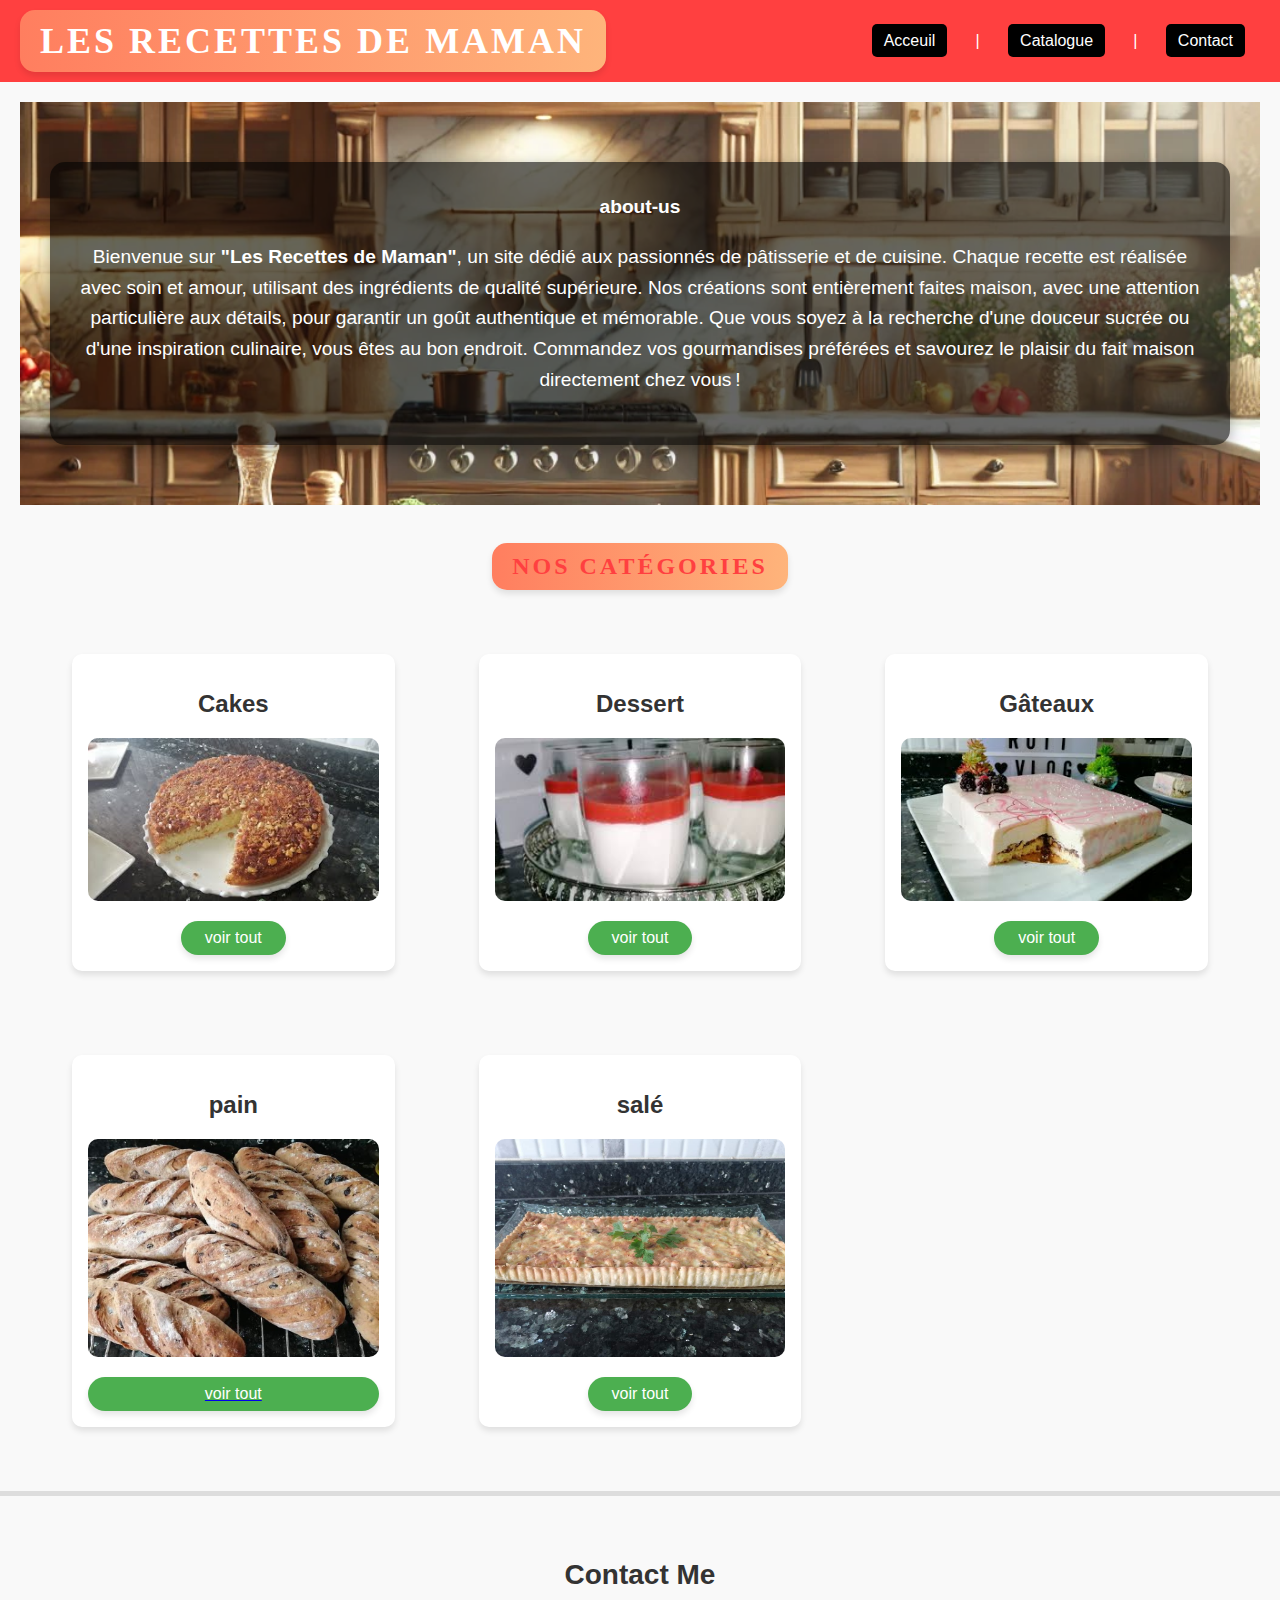
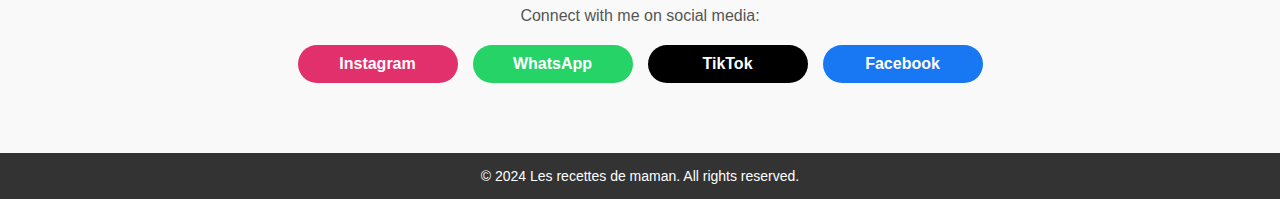
<file: index.html>
<!DOCTYPE html>
<html lang="en">
  <head>
    <meta charset="UTF-8" />
    <meta name="viewport" content="width=device-width, initial-scale=1.0" />
    <title>Les Recettes de Maman</title>
    <link rel="icon" href="logo clone.png" type="image/png" />
    <link rel="stylesheet" href="style.css" />
  </head>
  <body>
    <header>
      <h1>Les Recettes de Maman</h1>
      <nav>
        <a href="index.html">Acceuil</a> &nbsp; | &nbsp;
      
        <!-- Menu déroulant pour le catalogue -->
        <div class="dropdown">
          <a href="#" class="dropbtn">Catalogue</a>
          <div class="dropdown-content">
            <a href="cakes.html">Cakes</a>
            <a href="desserts.html">Desserts</a>
            <a href="sale.html">Salé</a>
            <a href="pain.html">Pain</a>
            <a href="gateau.html">Gâteaux</a>
          </div>
        </div> &nbsp; | &nbsp;
      
        <a href="#contact">Contact</a>
      </nav>
    </header>
    <main>
        <section id="about-us" class="about-section">
            <div class="about-content">
              <h1class="a"> <strong>about-us</strong></h1>
              <p>
                Bienvenue sur <strong>"Les Recettes de Maman"</strong>, un site dédié aux passionnés de pâtisserie et de cuisine.  
                Chaque recette est réalisée avec soin et amour, utilisant des ingrédients de qualité supérieure.  
                Nos créations sont entièrement faites maison, avec une attention particulière aux détails, pour garantir un goût authentique et mémorable.  
                Que vous soyez à la recherche d'une douceur sucrée ou d'une inspiration culinaire, vous êtes au bon endroit.  
                Commandez vos gourmandises préférées et savourez le plaisir du fait maison directement chez vous !
              </p>
            </div>
          </section>
        </main>
          <BR>
            <CEnter>
            <h1>Nos catégories</h1></CEnter>
<main id="section">
      <section id="section">
        <article class="section">
          <h2 class="recipe-title">Cakes</h2>
          <img
            src="photo/cake royal aux fruits secs.jpg"
            alt="Cheesecake"
            class="sectionimage"
          />
          <div class="recipe-details">
            <a href="cakes.html" class="cake">
              <button class="see section">voir tout</button>
            </a>
          </div>
        </article>
      </section>
      
      
      <section id="section">
        <article class="section">
          <h2 class="recipe-title">Dessert</h2>
          <img
            src="photo/panacota.jpg"
            alt="Cheesecake"
            class="sectionimage"
          />
          <div class="recipe-details">
            <a href="desserts.html" class="Dessert">
              <button class="see section">voir tout </button>
            </a>
          </div>
        </article>
      </section>
      <section id="section">
        <article class="section">
          <h2 class="recipe-title">Gâteaux</h2>
          <img
            src="photo/gateau glace.jpg"
            alt="Cheesecake"
            class="sectionimage"
          />
          <div class="recipe-details">
            <a href="gateau.html" class="cake">
              <button class="see section">voir tout</button>
            </a>
          </div>
        </article>
      </section>
      <section id="section">
        <article class="section">
          <h2 class="recipe-title">pain</h2>
          <img
            src="photo/pain au olive 2.jpeg"
            alt="Cheesecake"
            class="sectionimage"
          />
          <div class="recipe-details">
            <a href="pain.html" class="pain">
              <button class="see section">voir tout</button>
            </a>
          </div>
        </article>
      </section>

      <section id="section">
        <article class="section">
          <h2 class="recipe-title">salé</h2>
          <img
            src="photo/gratin.jpeg"
            alt="Cheesecake"
            class="sectionimage"
          />
          <div class="recipe-details">
            <a href="sale.html" class="salé">
              <button class="see section">voir tout </button>
            </a>
          </div>
        </article>
      </section>
    </main>

    <section id="contact">
        <h2>Contact Me</h2>
        <p>Connect with me on social media:</p>
        <div class="social-links">
          <a
            href="https://www.instagram.com/labelpatisserie/profilecard/?igsh=MXJ6eHh0amV3djNieg=="
            target="_blank"
            class="social-btn instagram"
            >Instagram</a
          >
          <a
            href="https://wa.me/message/JJLFO6GVCVP2J1"
            target="_blank"
            class="social-btn whatsapp"
            >WhatsApp</a
          >
          <a
            href="https://www.tiktok.com/@kokitakokita234?_t=8sPfUHMxGtB&_r=1"
            target="_blank"
            class="social-btn tiktok"
            >TikTok</a
          >
          <a
      href="https://www.facebook.com/profile.php?id=100054448692441&mibextid=ZbWKwL"
      target="_blank"
      class="social-btn facebook"
      >Facebook</a
    >
        </div>
      </section>
      <footer>
        <p>&copy; 2024 Les recettes de maman. All rights reserved.</p>
      </footer>
      <script src="script.js"></script>
  </body>
</html>
</file>
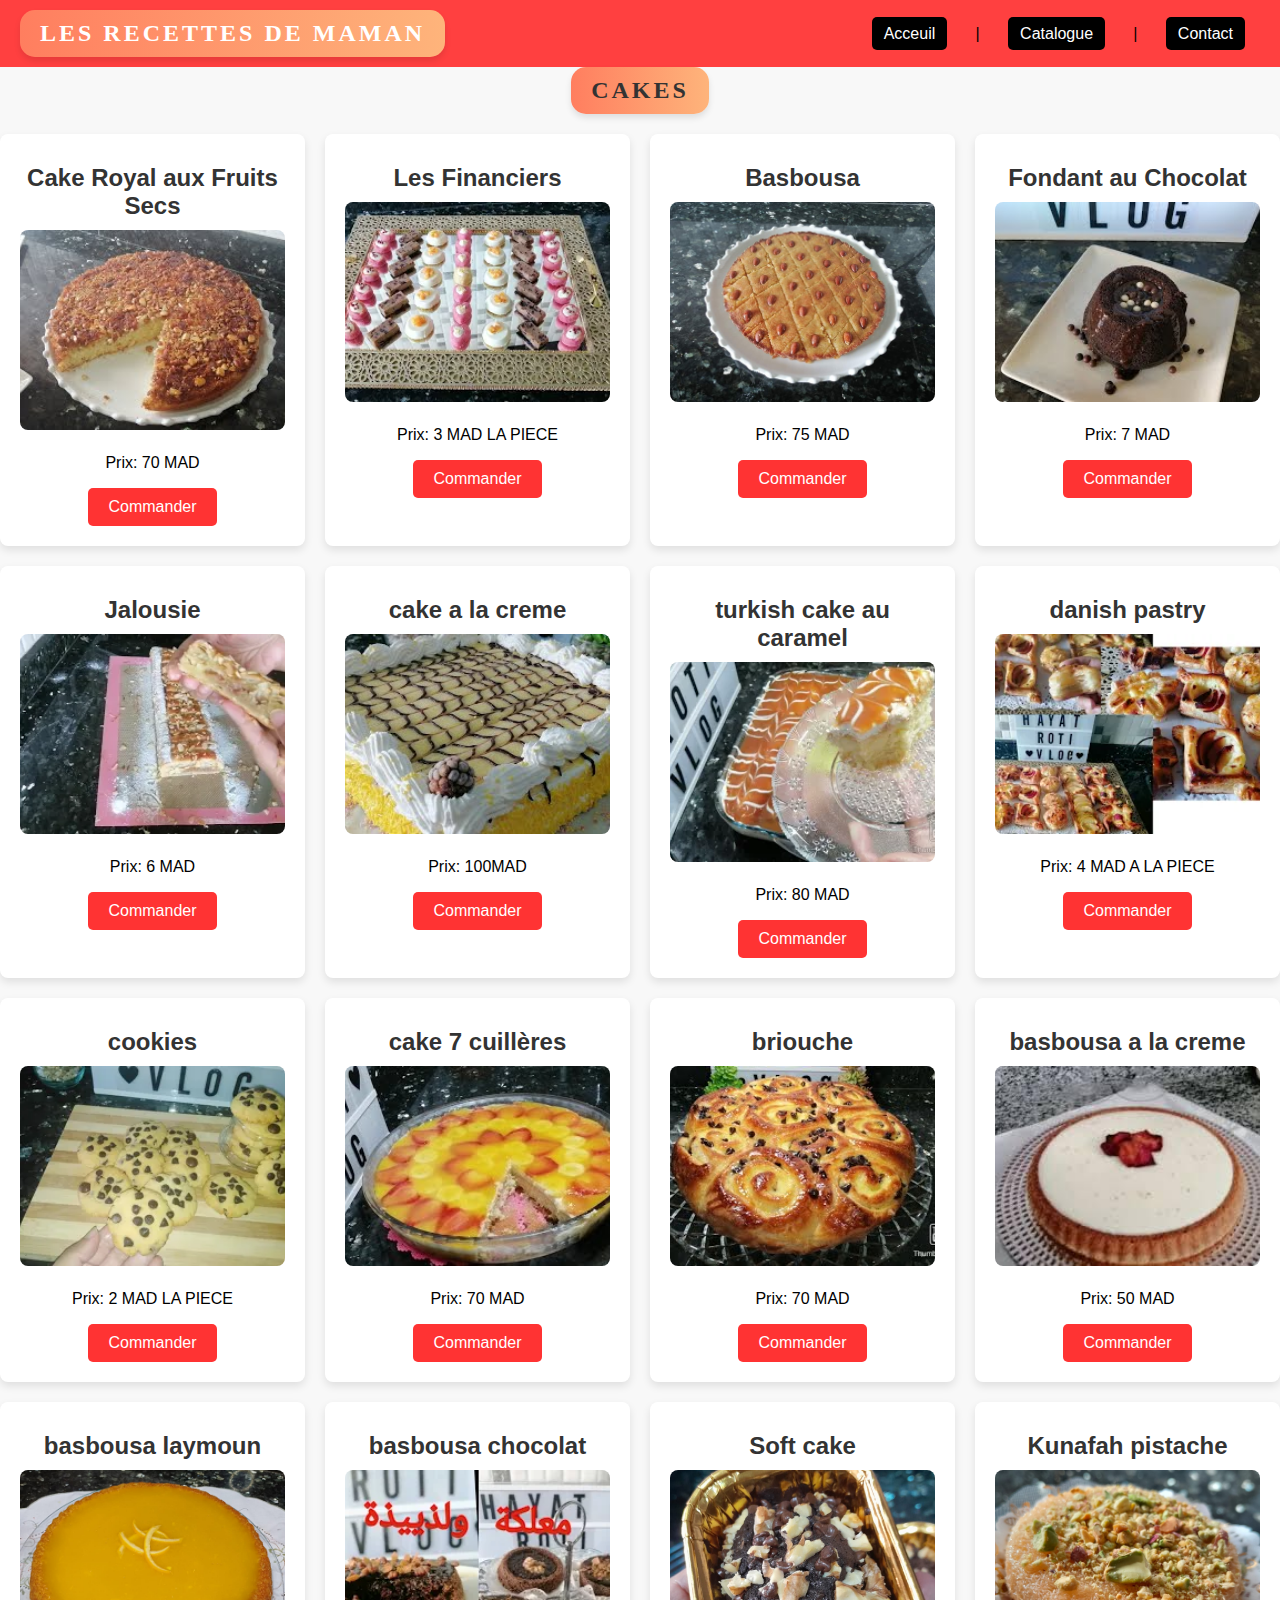
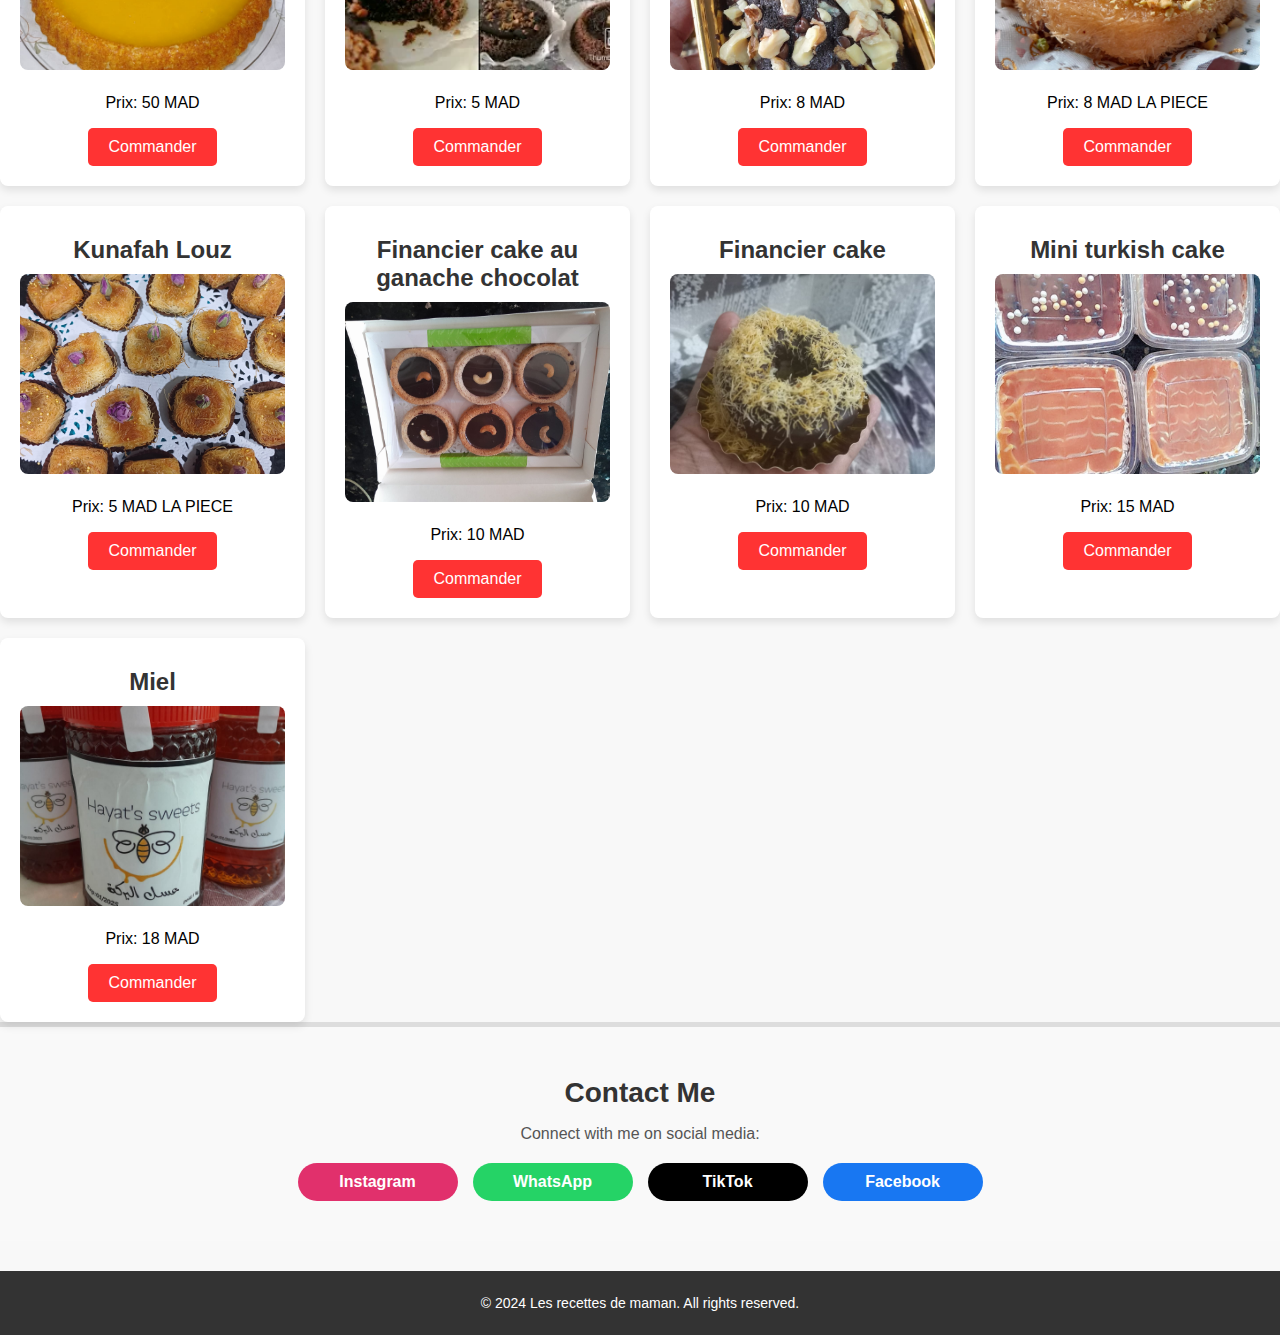
<file: cakes.html>
<!DOCTYPE html>
<html lang="en">
  <head>
    <meta charset="UTF-8" />
    <meta name="viewport" content="width=device-width, initial-scale=1.0" />
    <title>Hayat Recipes</title>
    <link rel="icon" href="logo clone.png" type="image/png" />
    <link rel="stylesheet" href="styles.css" />
  </head>
  <body>
    <header>
      <h1>Les Recettes de Maman</h1>
      <nav>
        <a href="index.html">Acceuil</a> &nbsp; | &nbsp;

      
        <!-- Menu déroulant pour le catalogue -->
        <div class="dropdown">
          <a href="#" class="dropbtn">Catalogue</a>
          <div class="dropdown-content">
            <a href="cakes.html">Cakes</a>
            <a href="desserts.html">Desserts</a>
            <a href="sale.html">Salé</a>
            <a href="pain.html">Pain</a>
            <a href="gateau.html">Gâteaux</a>
          </div>
        </div> &nbsp; | &nbsp;
      
        <a href="#contact">Contact</a>
      </nav>
    </header>
    <CEnter>
    <div class="container">
<h1>Cakes</h1>
</div></CEnter>
  <body>
    <section class="recipes-container">
<section id="recipes">
    <!-- Recipe 1 -->
    <article class="recipe">
      <h2 class="recipe-title">Cake Royal aux Fruits Secs</h2>
      <img
        src="photo/cake royal aux fruits secs.jpg"
        alt="Cake Royal aux Fruits Secs"
        class="recipe-image"
      />
      <div class="recipe-details">
        <p class="price">Prix: 70 MAD</p>
        <a
        href="https://wa.me/message/JJLFO6GVCVP2J1"
        class="order-link"
        data-recipe="Tartellette"
      >
        <button class="order-button">Commander</button>
      </a>
      </div>
    </article>

    <!-- Recipe 2 -->
    <article class="recipe">
      <h2 class="recipe-title">Les Financiers</h2>
      <img
        src="photo/Les financiers.webp"
        alt="Les Financiers"
        class="recipe-image"
      />
      <div class="recipe-details">
        <p class="price">Prix: 3 MAD LA PIECE</p>
        <a href="https://wa.me/message/JJLFO6GVCVP2J1" class="order-link">
          <button class="order-button">Commander</button>
        </a>
      </div>
    </article>

 

    <!-- Recipe 5 -->
    <article class="recipe">
      <h2 class="recipe-title">Basbousa</h2>
      <img
        src="photo/basbousa.jpeg"
        alt="Basbousa"
        class="recipe-image"
      />
      <div class="recipe-details">
        <p class="price">Prix: 75 MAD</p>
        <a href="https://wa.me/message/JJLFO6GVCVP2J1" class="order-link">
          <button class="order-button">Commander</button>
        </a>
      </div>
    </article>

  

    <!-- Recipe 7 -->
    <article class="recipe">
      <h2 class="recipe-title">Fondant au Chocolat</h2>
      <img
        src="photo/fondant chocolat.jpg"
        alt="Fondant au Chocolat"
        class="recipe-image"
      />
      <div class="recipe-details">
        <p class="price">Prix: 7 MAD</p>
        <a href="https://wa.me/message/JJLFO6GVCVP2J1" class="order-link">
          <button class="order-button">Commander</button>
        </a>
      </div>
    </article>

  

     
     
      <!-- Recipe 8 -->
    <article class="recipe">
        <h2 class="recipe-title">Jalousie</h2>
        <img
          src="photo/jalousie.webp"
          alt="Strawberry Bavarois"
          class="recipe-image"
        />
        <div class="recipe-details">
          <p class="price">Prix: 6 MAD</p>
          <a href="https://wa.me/message/JJLFO6GVCVP2J1" class="order-link">
            <button class="order-button">Commander</button>
          </a>
        </div>
      </article>
  
    <article class="recipe">
        <h2 class="recipe-title">cake a la creme</h2>
        <img
          src="photo/gateau a la creme.jpg"
          alt="Strawberry Bavarois"
          class="recipe-image"
        />
        <div class="recipe-details">
          <p class="price">Prix: 100MAD</p>
          <a href="https://wa.me/message/JJLFO6GVCVP2J1" class="order-link">
            <button class="order-button">Commander</button>
          </a>
        </div>
      </article>
      <!-- Recipe 8 -->
    <article class="recipe">
        <h2 class="recipe-title">turkish cake au caramel </h2>
        <img
          src="photo/TURKISH CAKE CARAMEL.webp"
          alt="Strawberry Bavarois"
          class="recipe-image"
        />
        <div class="recipe-details">
          <p class="price">Prix: 80 MAD</p>
          <a href="https://wa.me/message/JJLFO6GVCVP2J1" class="order-link">
            <button class="order-button">Commander</button>
          </a>
        </div>
      </article>
     
      <!-- Recipe 8 -->
    <article class="recipe">
        <h2 class="recipe-title">danish pastry</h2>
        <img
          src="photo/danish pastry.webp"
          alt="Strawberry Bavarois"
          class="recipe-image"
        />
        <div class="recipe-details">
          <p class="price">Prix: 4 MAD A LA PIECE</p>
          <a href="https://wa.me/message/JJLFO6GVCVP2J1" class="order-link">
            <button class="order-button">Commander</button>
          </a>
        </div>
      </article>
      <!-- Recipe 8 -->
    <article class="recipe">
        <h2 class="recipe-title">cookies</h2>
        <img
          src="photo/cookies.webp"
          alt="Strawberry Bavarois"
          class="recipe-image"
        />
        <div class="recipe-details">
          <p class="price">Prix: 2 MAD LA PIECE</p>
          <a href="https://wa.me/message/JJLFO6GVCVP2J1" class="order-link">
            <button class="order-button">Commander</button>
          </a>
        </div>
      </article>
      <!-- Recipe 8 -->
      <!-- Recipe 8 -->
    <article class="recipe">
        <h2 class="recipe-title">cake 7 cuillères</h2>
        <img
          src="photo/cake 7 cuilleres.jpg"
          alt="Strawberry Bavarois"
          class="recipe-image"
        />
        <div class="recipe-details">
          <p class="price">Prix: 70 MAD</p>
          <a href="https://wa.me/message/JJLFO6GVCVP2J1" class="order-link">
            <button class="order-button">Commander</button>
          </a>
        </div>
      </article>
      <!-- Recipe 8 -->
    <article class="recipe">
        <h2 class="recipe-title">briouche</h2>
        <img
          src="photo/briouche.jpg"
          alt="Strawberry Bavarois"
          class="recipe-image"
        />
        <div class="recipe-details">
          <p class="price">Prix: 70 MAD</p>
          <a href="https://wa.me/message/JJLFO6GVCVP2J1" class="order-link">
            <button class="order-button">Commander</button>
          </a>
        </div>
      </article>
      <!-- Recipe 8 -->
    <article class="recipe">
        <h2 class="recipe-title">basbousa a la creme</h2>
        <img
          src="photo/basbousa creme.jpg"
          alt="Strawberry Bavarois"
          class="recipe-image"
        />
        <div class="recipe-details">
          <p class="price">Prix: 50 MAD</p>
          <a href="https://wa.me/message/JJLFO6GVCVP2J1" class="order-link">
            <button class="order-button">Commander</button>
          </a>
        </div>
      </article>
      <article class="recipe">
        <h2 class="recipe-title">basbousa laymoun</h2>
        <img
          src="photo/basbousa laymoun.jpeg"
          alt="Strawberry Bavarois"
          class="recipe-image"
        />
        <div class="recipe-details">
          <p class="price">Prix: 50 MAD</p>
          <a href="https://wa.me/message/JJLFO6GVCVP2J1" class="order-link">
            <button class="order-button">Commander</button>
          </a>
        </div>
      </article>
      <!-- Recipe 8 -->
    <article class="recipe">
        <h2 class="recipe-title">basbousa chocolat</h2>
        <img
          src="photo/basbousa chocolat.webp"
          alt="Strawberry Bavarois"
          class="recipe-image"
        />
        <div class="recipe-details">
          <p class="price">Prix: 5 MAD</p>
          <a href="https://wa.me/message/JJLFO6GVCVP2J1" class="order-link">
            <button class="order-button">Commander</button>
          </a>
        </div>
      </article>
        <!-- Recipe 8 -->
    <article class="recipe">
        <h2 class="recipe-title">Soft cake</h2>
        <img
          src="photo/soft cake.jpeg"
          alt="Strawberry Bavarois"
          class="recipe-image"
        />
        <div class="recipe-details">
          <p class="price">Prix: 8 MAD</p>
          <a href="https://wa.me/message/JJLFO6GVCVP2J1" class="order-link">
            <button class="order-button">Commander</button>
          </a>
        </div>
      </article>
      
   
        <!-- Recipe 8 -->
    <article class="recipe">
        <h2 class="recipe-title">Kunafah pistache</h2>
        <img
          src="photo/kunafah pistash.jpeg"
          alt="Strawberry Bavarois"
          class="recipe-image"
        />
        <div class="recipe-details">
          <p class="price">Prix: 8 MAD LA PIECE</p>
          <a href="https://wa.me/message/JJLFO6GVCVP2J1" class="order-link">
            <button class="order-button">Commander</button>
          </a>
        </div>
      </article>
      <article class="recipe">
        <h2 class="recipe-title">Kunafah Louz</h2>
        <img
          src="photo/kunafah louz.jpeg"
          alt="Strawberry Bavarois"
          class="recipe-image"
        />
        <div class="recipe-details">
          <p class="price">Prix: 5 MAD LA PIECE</p>
          <a href="https://wa.me/message/JJLFO6GVCVP2J1" class="order-link">
            <button class="order-button">Commander</button>
          </a>
        </div>
      </article>
        <!-- Recipe 8 -->
    <article class="recipe">
        <h2 class="recipe-title">Financier cake au ganache chocolat</h2>
        <img
          src="photo/financier cake au ganache chocolat.jpeg"
          alt="Strawberry Bavarois"
          class="recipe-image"
        />
        <div class="recipe-details">
          <p class="price">Prix: 10 MAD</p>
          <a href="https://wa.me/message/JJLFO6GVCVP2J1" class="order-link">
            <button class="order-button">Commander</button>
          </a>
        </div>
      </article>
    <article class="recipe">
        <h2 class="recipe-title">Financier cake </h2>
        <img
          src="photo/financier cake.jpeg"
          alt="Strawberry Bavarois"
          class="recipe-image"
        />
        <div class="recipe-details">
          <p class="price">Prix: 10 MAD</p>
          <a href="https://wa.me/message/JJLFO6GVCVP2J1" class="order-link">
            <button class="order-button">Commander</button>
          </a>
        </div>
      </article>
    <article class="recipe">
        <h2 class="recipe-title">Mini turkish cake </h2>
        <img
          src="photo/turkish cake.jpeg"
          alt="Strawberry Bavarois"
          class="recipe-image"
        />
        <div class="recipe-details">
          <p class="price">Prix: 15 MAD</p>
          <a href="https://wa.me/message/JJLFO6GVCVP2J1" class="order-link">
            <button class="order-button">Commander</button>
          </a>
        </div>
      </article>
      <article class="recipe">
        <h2 class="recipe-title">Miel</h2>
        <img
          src="photo/miel al baraka.jpeg"
          alt="Strawberry Bavarois"
          class="recipe-image"
        />
        <div class="recipe-details">
          <p class="price">Prix: 18 MAD</p>
          <a href="https://wa.me/message/JJLFO6GVCVP2J1" class="order-link">
            <button class="order-button">Commander</button>
          </a>
        </div>
      </article>
  </section>
</main>    
</body>
<section id="contact">
    <h2>Contact Me</h2>
    <p>Connect with me on social media:</p>
    <div class="social-links">
      <a
        href="https://www.instagram.com/labelpatisserie/profilecard/?igsh=MXJ6eHh0amV3djNieg=="
        target="_blank"
        class="social-btn instagram"
        >Instagram</a
      >
      <a
        href="https://wa.me/message/JJLFO6GVCVP2J1"
        target="_blank"
        class="social-btn whatsapp"
        >WhatsApp</a
      >
      <a
        href="https://www.tiktok.com/@kokitakokita234?_t=8sPfUHMxGtB&_r=1"
        target="_blank"
        class="social-btn tiktok"
        >TikTok</a
      >
      <a
  href="https://www.facebook.com/profile.php?id=100054448692441&mibextid=ZbWKwL"
  target="_blank"
  class="social-btn facebook"
  >Facebook</a
>
    </div>
  </section>
  <footer>
    <p>&copy; 2024 Les recettes de maman. All rights reserved.</p>
  </footer>
  <script src="script.js"></script>
</body>
</html>
</file>
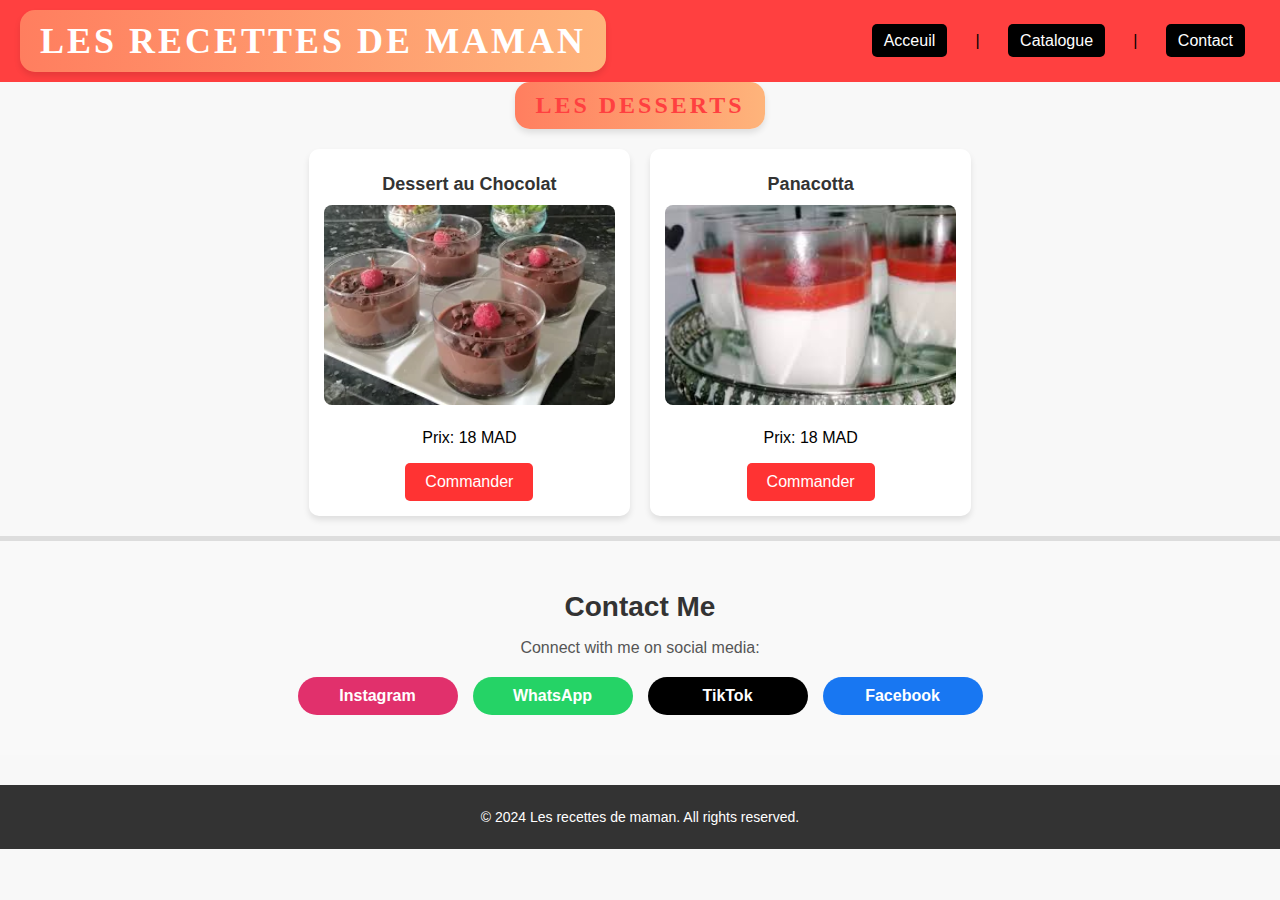
<file: desserts.html>
<!DOCTYPE html>
<html lang="en">
  <head>
    <meta charset="UTF-8" />
    <meta name="viewport" content="width=device-width, initial-scale=1.0" />
    <title>Hayat Recipes</title>
    <link rel="icon" href="logo clone.png" type="image/png" />
    <link rel="stylesheet" href="stylles.css" />
  </head>
  <body>
    <header>
      <h1>Les Recettes de Maman</h1>
      <nav>
        <a href="index.html">Acceuil</a> &nbsp; | &nbsp;
      
        <!-- Menu déroulant pour le catalogue -->
        <div class="dropdown">
          <a href="#" class="dropbtn">Catalogue</a>
          <div class="dropdown-content">
            <a href="cakes.html">Cakes</a>
            <a href="desserts.html">Desserts</a>
            <a href="sale.html">Salé</a>
            <a href="pain.html">Pain</a>
            <a href="gateau.html">Gâteaux</a>
          </div>
        </div> &nbsp; | &nbsp;
      
        <a href="#contact">Contact</a>
      </nav>
    </header>
    <CEnter>
    <div class="container">
    <h1>les Desserts</h1>
  </div></CEnter>
    <section class="recipes-container">
        <article class="recipe">
          <h2 class="recipe-title">Dessert au Chocolat</h2>
          <img
            src="photo/dessert chocola.webp"
            alt="Dessert au Chocolat"
            class="recipe-image"
          />
          <div class="recipe-details">
            <p class="price">Prix: 18 MAD</p>
            <a href="https://wa.me/message/JJLFO6GVCVP2J1" class="order-link">
              <button class="order-button">Commander</button>
            </a>
          </div>
        </article>
        <article class="recipe">
          <h2 class="recipe-title">Panacotta</h2>
          <img
            src="photo/panacota.jpg"
            alt="Panacotta"
            class="recipe-image"
          />
          <div class="recipe-details">
            <p class="price">Prix: 18 MAD</p>
            <a href="https://wa.me/message/JJLFO6GVCVP2J1" class="order-link">
              <button class="order-button">Commander</button>
            </a>
          </div>
        </article>
        <!-- Ajoutez d'autres articles ici -->

      </section>
      
    </body>
    <section id="contact">
        <h2>Contact Me</h2>
        <p>Connect with me on social media:</p>
        <div class="social-links">
          <a
            href="https://www.instagram.com/labelpatisserie/profilecard/?igsh=MXJ6eHh0amV3djNieg=="
            target="_blank"
            class="social-btn instagram"
            >Instagram</a
          >
          <a
            href="https://wa.me/message/JJLFO6GVCVP2J1"
            target="_blank"
            class="social-btn whatsapp"
            >WhatsApp</a
          >
          <a
            href="https://www.tiktok.com/@kokitakokita234?_t=8sPfUHMxGtB&_r=1"
            target="_blank"
            class="social-btn tiktok"
            >TikTok</a
          >
          <a
      href="https://www.facebook.com/profile.php?id=100054448692441&mibextid=ZbWKwL"
      target="_blank"
      class="social-btn facebook"
      >Facebook</a
    >
        </div>
      </section>
      <footer>
        <p>&copy; 2024 Les recettes de maman. All rights reserved.</p>
      </footer>
      <script src="script.js"></script>
  </body>
</html>
</file>
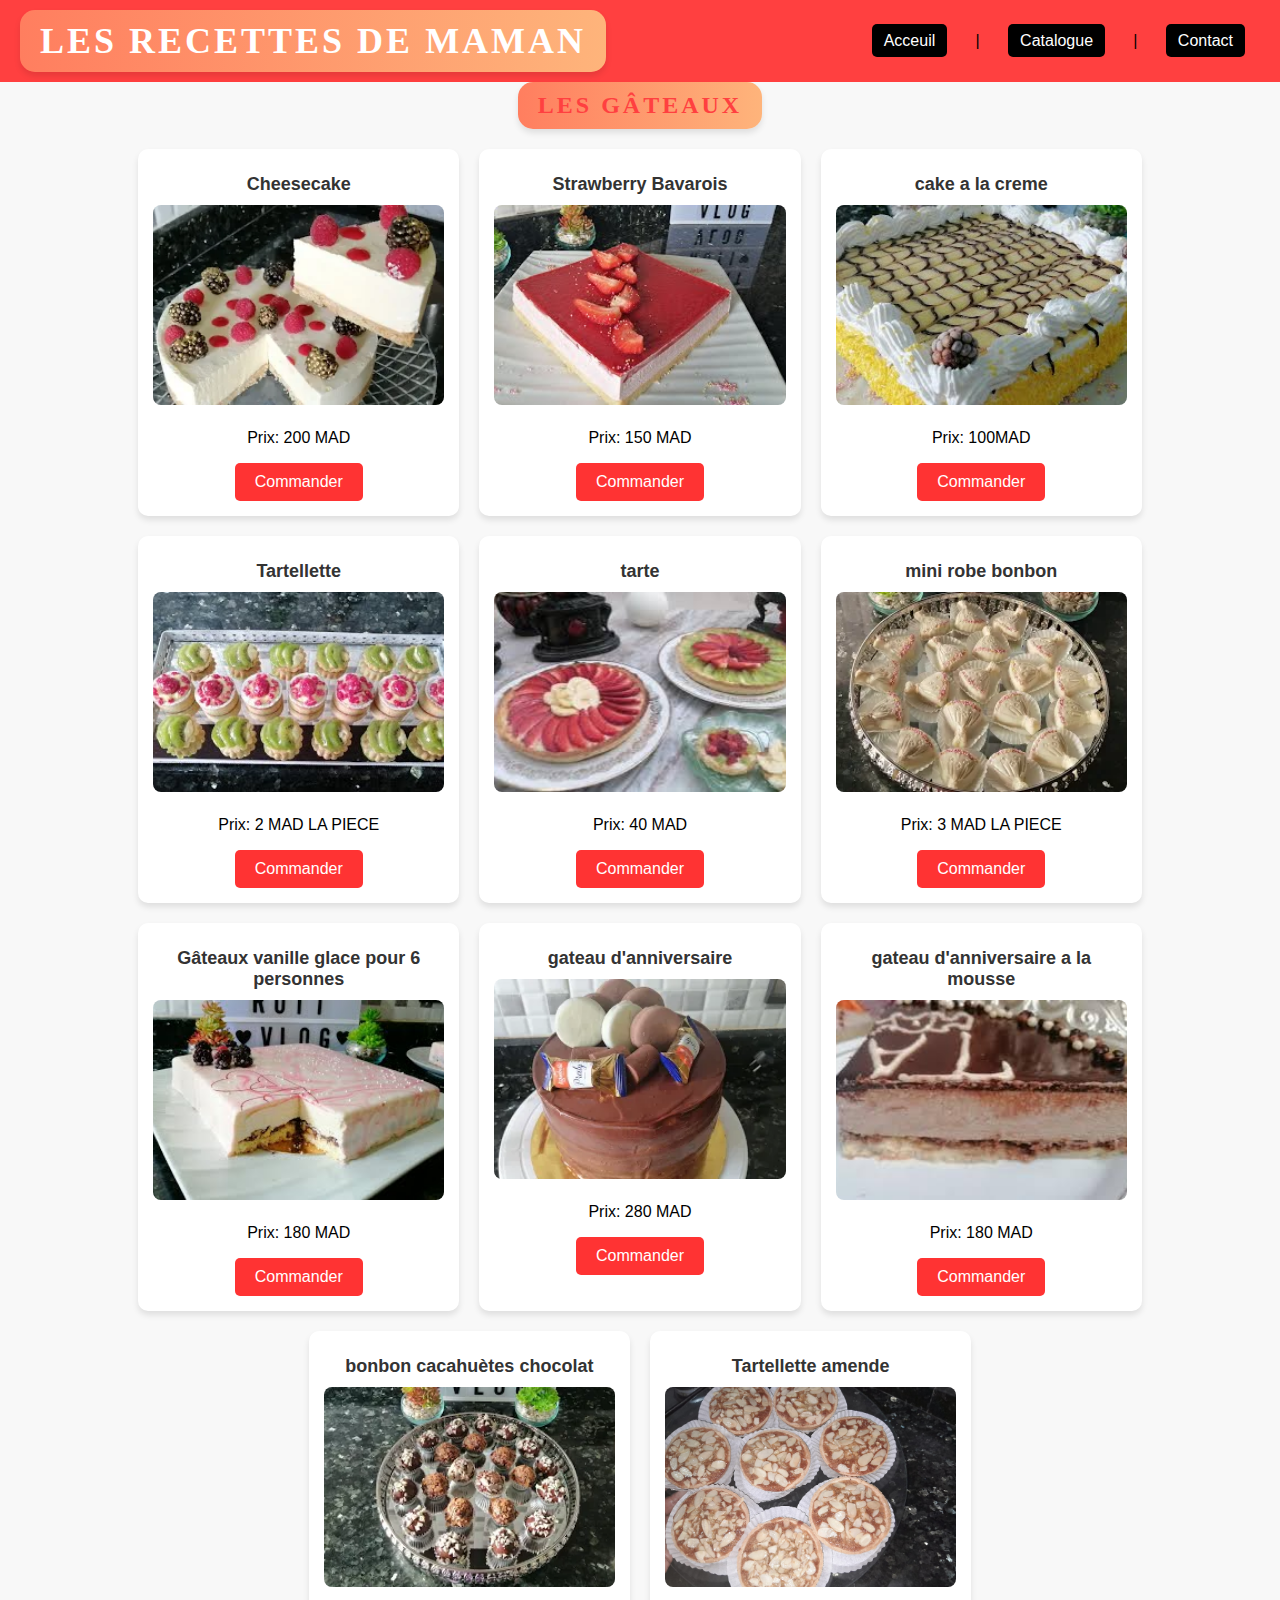
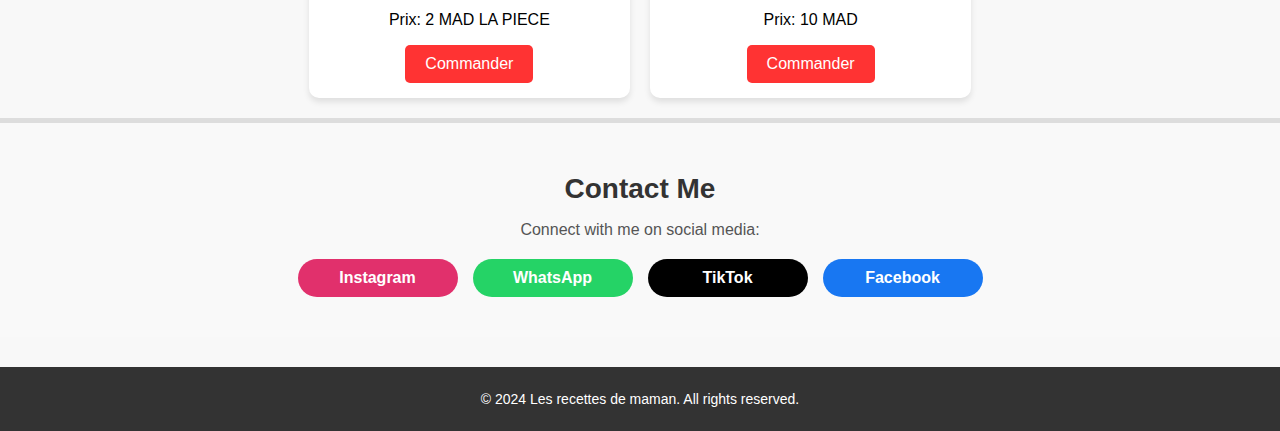
<file: gateau.html>
<!DOCTYPE html>
<html lang="en">
  <head>
    <meta charset="UTF-8" />
    <meta name="viewport" content="width=device-width, initial-scale=1.0" />
    <title>Hayat Recipes</title>
    <link rel="icon" href="logo clone.png" type="image/png" />
    <link rel="stylesheet" href="stylles.css" />
  </head>
  <body>
    <header>
      <h1>Les Recettes de Maman</h1>
      <nav>
        <a href="index.html">Acceuil</a> &nbsp; | &nbsp;
        <!-- Menu déroulant pour le catalogue -->
        <div class="dropdown">
          <a href="#" class="dropbtn">Catalogue</a>
          <div class="dropdown-content">
            <a href="cakes.html">Cakes</a>
            <a href="desserts.html">Desserts</a>
            <a href="sale.html">Salé</a>
            <a href="pain.html">Pain</a>
            <a href="gateau.html">Gâteaux</a>
          </div>
        </div> &nbsp; | &nbsp;
      
        <a href="#contact">Contact</a>
      </nav>
    </header>
    <CENter>
    <div class="container">
    <h1>les Gâteaux</h1>
  </div></CENter>
    <section class="recipes-container">
    <!-- Recipe 3 -->
    <article class="recipe">
        <h2 class="recipe-title">Cheesecake</h2>
        <img
          src="photo/cheesecake.webp"
          alt="Cheesecake"
          class="recipe-image"
        />
        <div class="recipe-details">
          <p class="price">Prix: 200 MAD</p>
          <a href="https://wa.me/message/JJLFO6GVCVP2J1" class="order-link">
            <button class="order-button">Commander</button>
          </a>
        </div>
      </article>
  <!-- Recipe 8 -->
  <article class="recipe">
    <h2 class="recipe-title">Strawberry Bavarois</h2>
    <img
      src="photo/bavarois fraise.jpg"
      alt="Strawberry Bavarois"
      class="recipe-image"
    />
    <div class="recipe-details">
      <p class="price">Prix: 150 MAD</p>
      <a href="https://wa.me/message/JJLFO6GVCVP2J1" class="order-link">
        <button class="order-button">Commander</button>
      </a>
    </div>
  </article>
  <article class="recipe">
    <h2 class="recipe-title">cake a la creme</h2>
    <img
      src="photo/gateau a la creme.jpg"
      alt="Strawberry Bavarois"
      class="recipe-image"
    />
    <div class="recipe-details">
      <p class="price">Prix: 100MAD</p>
      <a href="https://wa.me/message/JJLFO6GVCVP2J1" class="order-link">
        <button class="order-button">Commander</button>
      </a>
    </div>
  </article>
      <!-- Recipe 4 -->
      <article class="recipe">
        <h2 class="recipe-title">Tartellette</h2>
        <img
          src="photo/tartellete.jpg"
          alt="Tartellette"
          class="recipe-image"
        />
        <div class="recipe-details">
          <p class="price">Prix: 2 MAD LA PIECE</p>
          <a href="https://wa.me/message/JJLFO6GVCVP2J1" class="order-link">
            <button class="order-button">Commander</button>
          </a>
        </div>
      </article>
      <article class="recipe">
        <h2 class="recipe-title">tarte</h2>
        <img
          src="photo/tarte.jpg"
          alt="Strawberry Bavarois"
          class="recipe-image"
        />
        <div class="recipe-details">
          <p class="price">Prix: 40 MAD</p>
          <a href="https://wa.me/message/JJLFO6GVCVP2J1" class="order-link">
            <button class="order-button">Commander</button>
          </a>
        </div>
      </article>
      <article class="recipe">
        <h2 class="recipe-title">mini robe bonbon</h2>
        <img
          src="photo/mini cake robe.webp"
          alt="Strawberry Bavarois"
          class="recipe-image"
        />
        <div class="recipe-details">
          <p class="price">Prix: 3 MAD LA PIECE </p>
          <a href="https://wa.me/message/JJLFO6GVCVP2J1" class="order-link">
            <button class="order-button">Commander</button>
          </a>
        </div>
      </article>
       <!-- Recipe 8 -->
    <article class="recipe">
        <h2 class="recipe-title">Gâteaux vanille glace pour 6 personnes</h2>
        <img
          src="photo/gateau glace.jpg"
          alt="Strawberry Bavarois"
          class="recipe-image"
        />
        <div class="recipe-details">
          <p class="price">Prix: 180 MAD</p>
          <a href="https://wa.me/message/JJLFO6GVCVP2J1" class="order-link">
            <button class="order-button">Commander</button>
          </a>
        </div>
      </article>
      <article class="recipe">
        <h2 class="recipe-title">gateau d'anniversaire</h2>
        <img
          src="photo/GATEAU DANIV.webp"
          alt="Strawberry Bavarois"
          class="recipe-image"
        />
        <div class="recipe-details">
          <p class="price">Prix: 280 MAD</p>
          <a href="https://wa.me/message/JJLFO6GVCVP2J1" class="order-link">
            <button class="order-button">Commander</button>
          </a>
        </div>
      </article>
      <article class="recipe">
        <h2 class="recipe-title">gateau d'anniversaire a la mousse</h2>
        <img
          src="photo/gateau a la mousse.jpg"
          alt="Strawberry Bavarois"
          class="recipe-image"
        />
        <div class="recipe-details">
          <p class="price">Prix: 180 MAD</p>
          <a href="https://wa.me/message/JJLFO6GVCVP2J1" class="order-link">
            <button class="order-button">Commander</button>
          </a>
        </div>
      </article>
       <!-- Recipe 8 -->
    <article class="recipe">
        <h2 class="recipe-title">bonbon cacahuètes chocolat</h2>
        <img
          src="photo/bonbon cacahouete.webp"
          alt="Strawberry Bavarois"
          class="recipe-image"
        />
        <div class="recipe-details">
          <p class="price">Prix: 2 MAD LA PIECE</p>
          <a href="https://wa.me/message/JJLFO6GVCVP2J1" class="order-link">
            <button class="order-button">Commander</button>
          </a>
        </div>
      </article>
       <!-- Recipe 8 -->
    <article class="recipe">
        <h2 class="recipe-title">Tartellette amende</h2>
        <img
          src="photo/TARTE D'amnde.jpeg"
          alt="Strawberry Bavarois"
          class="recipe-image"
        />
        <div class="recipe-details">
          <p class="price">Prix: 10 MAD</p>
          <a href="https://wa.me/message/JJLFO6GVCVP2J1" class="order-link">
            <button class="order-button">Commander</button>
          </a>
        </div>
      </article>
    </section>
    </body>
    <section id="contact">
        <h2>Contact Me</h2>
        <p>Connect with me on social media:</p>
        <div class="social-links">
          <a
            href="https://www.instagram.com/labelpatisserie/profilecard/?igsh=MXJ6eHh0amV3djNieg=="
            target="_blank"
            class="social-btn instagram"
            >Instagram</a
          >
          <a
            href="https://wa.me/message/JJLFO6GVCVP2J1"
            target="_blank"
            class="social-btn whatsapp"
            >WhatsApp</a
          >
          <a
            href="https://www.tiktok.com/@kokitakokita234?_t=8sPfUHMxGtB&_r=1"
            target="_blank"
            class="social-btn tiktok"
            >TikTok</a
          >
          <a
      href="https://www.facebook.com/profile.php?id=100054448692441&mibextid=ZbWKwL"
      target="_blank"
      class="social-btn facebook"
      >Facebook</a
    >
        </div>
      </section>
      <footer>
        <p>&copy; 2024 Les recettes de maman. All rights reserved.</p>
      </footer>
      <script src="script.js"></script>
  </body>
</html>
</file>
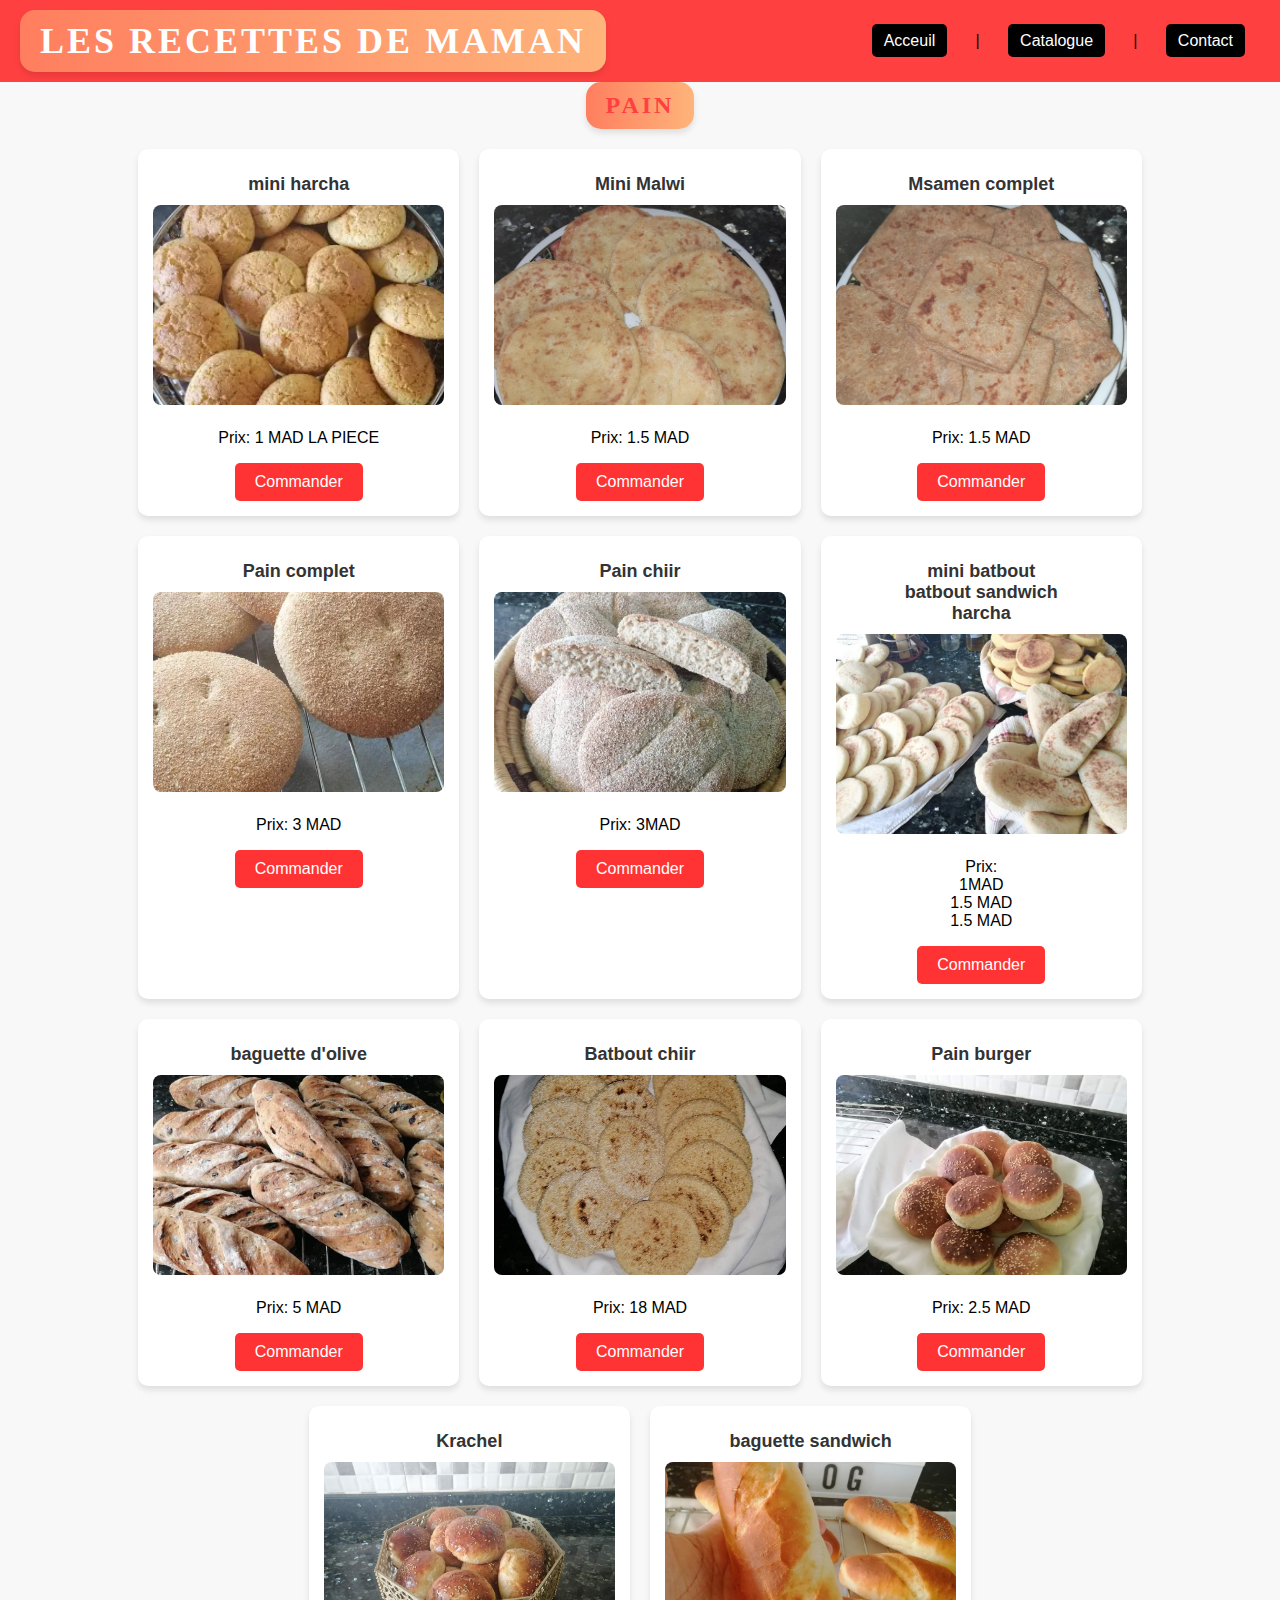
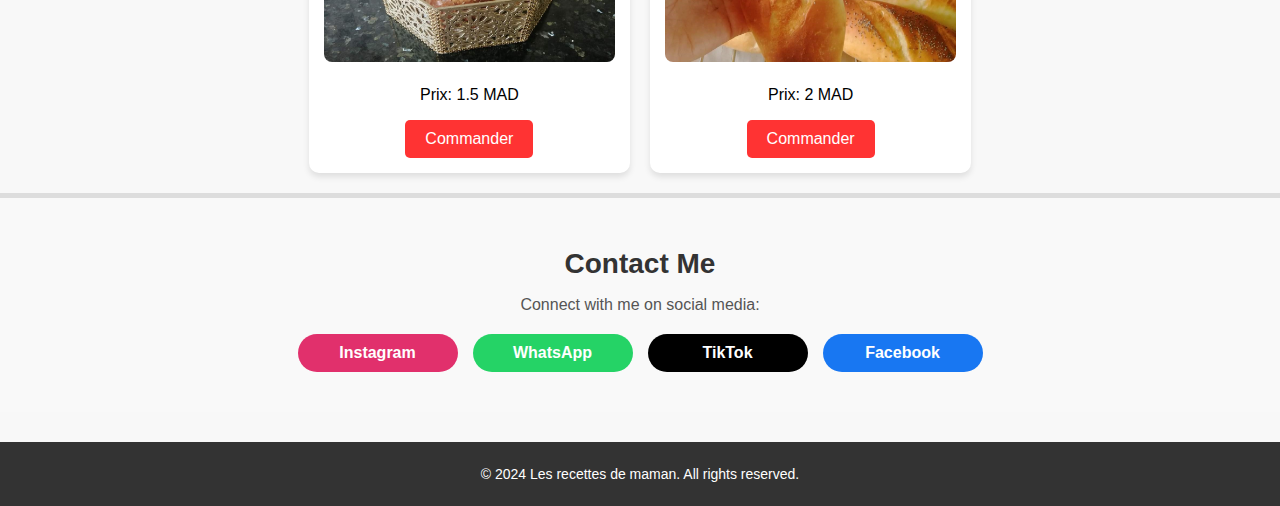
<file: pain.html>
<!DOCTYPE html>
<html lang="en">
  <head>
    <meta charset="UTF-8" />
    <meta name="viewport" content="width=device-width, initial-scale=1.0" />
    <title>Hayat Recipes</title>
    <link rel="icon" href="logo clone.png" type="image/png" />
    <link rel="stylesheet" href="stylles.css" />
  </head>
  <body>
    <header>
      <h1>Les Recettes de Maman</h1>
      <nav>
        <a href="index.html">Acceuil</a> &nbsp; | &nbsp;
      
        <!-- Menu déroulant pour le catalogue -->
        <div class="dropdown">
          <a href="#" class="dropbtn">Catalogue</a>
          <div class="dropdown-content">
            <a href="cakes.html">Cakes</a>
            <a href="desserts.html">Desserts</a>
            <a href="sale.html">Salé</a>
            <a href="pain.html">Pain</a>
            <a href="gateau.html">Gâteaux</a>
          </div>
        </div> &nbsp; | &nbsp;
      
        <a href="#contact">Contact</a>
      </nav>
    </header>
    <center>
      <div class="container">
        <h1>Pain</h1>
    </div>
    
  </center>
  <section class="recipes-container">
    <article class="recipe">
        <h2 class="recipe-title">mini harcha</h2>
        <img
          src="photo/mini harcha.webp"
          alt="Strawberry Bavarois"
          class="recipe-image"
        />
        <div class="recipe-details">
          <p class="price">Prix: 1 MAD LA PIECE</p>
          <a href="https://wa.me/message/JJLFO6GVCVP2J1" class="order-link">
            <button class="order-button">Commander</button>
          </a>
        </div>
      </article>
           <!-- Recipe 8 -->
    <article class="recipe">
        <h2 class="recipe-title">Mini Malwi</h2>
        <img
          src="photo/mini malwi.jpeg"
          alt="Strawberry Bavarois"
          class="recipe-image"
        />
        <div class="recipe-details">
          <p class="price">Prix: 1.5 MAD</p>
          <a href="https://wa.me/message/JJLFO6GVCVP2J1" class="order-link">
            <button class="order-button">Commander</button>
          </a>
        </div>
      </article>
        <!-- Recipe 8 -->
    <article class="recipe">
        <h2 class="recipe-title">Msamen complet</h2>
        <img
          src="photo/msaman be lgamh.jpeg"
          alt="Strawberry Bavarois"
          class="recipe-image"
        />
        <div class="recipe-details">
          <p class="price">Prix: 1.5 MAD</p>
          <a href="https://wa.me/message/JJLFO6GVCVP2J1" class="order-link">
            <button class="order-button">Commander</button>
          </a>
        </div>
      </article>
      <article class="recipe">
        <h2 class="recipe-title">Pain complet</h2>
        <img
          src="photo/pain complet.jpeg"
          alt="Strawberry Bavarois"
          class="recipe-image"/>
        <div class="recipe-details">
          <p class="price">Prix: 3 MAD</p>
          <a href="https://wa.me/message/JJLFO6GVCVP2J1" class="order-link">
            <button class="order-button">Commander</button>
          </a>
        </div>
      </article>
      <article class="recipe">
        <h2 class="recipe-title">Pain chiir </h2>
        <img
          src="photo/pain chiir.jpeg"
          alt="Strawberry Bavarois"
          class="recipe-image"
        />
        <div class="recipe-details">
          <p class="price">Prix: 3MAD</p>
          <a href="https://wa.me/message/JJLFO6GVCVP2J1" class="order-link">
            <button class="order-button">Commander</button>
          </a>
        </div>
      </article>
      <article class="recipe">
        <h2 class="recipe-title">mini batbout
            <br>batbout sandwich <br>
            harcha
        </h2>
        <img
          src="photo/melange.jpeg"
          alt="Strawberry Bavarois"
          class="recipe-image"
        />
        <div class="recipe-details">
          <p class="price">Prix: 
            <BR>1MAD 
            <br>1.5 MAD
            <BR>1.5 MAD</BR>
          </p>
          <a href="https://wa.me/message/JJLFO6GVCVP2J1" class="order-link">
            <button class="order-button">Commander</button>
          </a>
        </div>
      </article>
      <article class="recipe">
        <h2 class="recipe-title">baguette d'olive</h2>
        <img
          src="photo/pain au olive.jpeg"
          alt="Strawberry Bavarois"
          class="recipe-image"
        />
        <div class="recipe-details">
          <p class="price">Prix: 5 MAD</p>
          <a href="https://wa.me/message/JJLFO6GVCVP2J1" class="order-link">
            <button class="order-button">Commander</button>
          </a>
        </div>
      </article>
      <article class="recipe">
        <h2 class="recipe-title">Batbout chiir</h2>
        <img
          src="photo/batbout.jpeg"
          alt="Strawberry Bavarois"
          class="recipe-image"
        />
        <div class="recipe-details">
          <p class="price">Prix: 18 MAD</p>
          <a href="https://wa.me/message/JJLFO6GVCVP2J1" class="order-link">
            <button class="order-button">Commander</button>
          </a>
        </div>
      </article>
      <article class="recipe">
        <h2 class="recipe-title">Pain burger</h2>
        <img
          src="photo/pain du burger.jpeg"
          alt="Strawberry Bavarois"
          class="recipe-image"
        />
        <div class="recipe-details">
          <p class="price">Prix: 2.5 MAD</p>
          <a href="https://wa.me/message/JJLFO6GVCVP2J1" class="order-link">
            <button class="order-button">Commander</button>
          </a>
        </div>
      </article>
      <article class="recipe">
        <h2 class="recipe-title">Krachel</h2>
        <img
          src="photo/krachel.jpeg"
          alt="Strawberry Bavarois"
          class="recipe-image"
        />
        <div class="recipe-details">
          <p class="price">Prix: 1.5 MAD</p>
          <a href="https://wa.me/message/JJLFO6GVCVP2J1" class="order-link">
            <button class="order-button">Commander</button>
          </a>
        </div>
      </article>
      <article class="recipe">
        <h2 class="recipe-title">baguette sandwich</h2>
        <img
          src="photo/baguette sandwich.jpeg"
          alt="Strawberry Bavarois"
          class="recipe-image"
        />
        <div class="recipe-details">
          <p class="price">Prix: 2 MAD</p>
          <a href="https://wa.me/message/JJLFO6GVCVP2J1" class="order-link">
            <button class="order-button">Commander</button>
          </a>
        </div>
      </article>
    </section>
    </body>
    <section id="contact">
        <h2>Contact Me</h2>
        <p>Connect with me on social media:</p>
        <div class="social-links">
          <a
            href="https://www.instagram.com/labelpatisserie/profilecard/?igsh=MXJ6eHh0amV3djNieg=="
            target="_blank"
            class="social-btn instagram"
            >Instagram</a
          >
          <a
            href="https://wa.me/message/JJLFO6GVCVP2J1"
            target="_blank"
            class="social-btn whatsapp"
            >WhatsApp</a
          >
          <a
            href="https://www.tiktok.com/@kokitakokita234?_t=8sPfUHMxGtB&_r=1"
            target="_blank"
            class="social-btn tiktok"
            >TikTok</a
          >
          <a
      href="https://www.facebook.com/profile.php?id=100054448692441&mibextid=ZbWKwL"
      target="_blank"
      class="social-btn facebook"
      >Facebook</a
    >
        </div>
      </section>
      <footer>
        <p>&copy; 2024 Les recettes de maman. All rights reserved.</p>
      </footer>
      <script src="script.js"></script>
  </body>
</html>
</file>
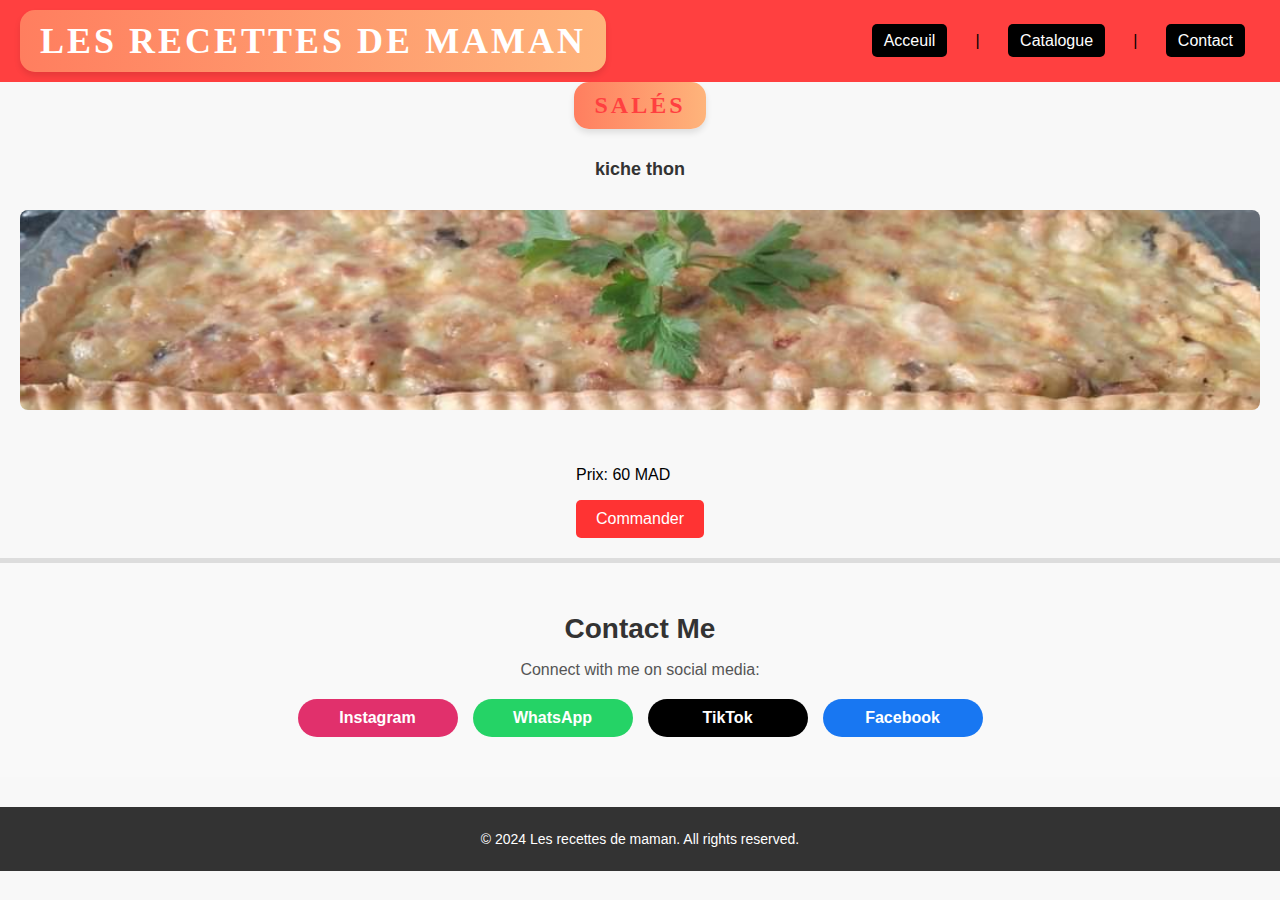
<file: sale.html>
<!DOCTYPE html>
<html lang="en">
  <head>
    <meta charset="UTF-8" />
    <meta name="viewport" content="width=device-width, initial-scale=1.0" />
    <title>Hayat Recipes</title>
    <link rel="icon" href="logo clone.png" type="image/png" />
    <link rel="stylesheet" href="stylles.css" />
  </head>
  <body>
    <header>
      <h1>Les Recettes de Maman</h1>
      <nav>
        <a href="index.html">Acceuil</a> &nbsp; | &nbsp;
      
        <!-- Menu déroulant pour le catalogue -->
        <div class="dropdown">
          <a href="#" class="dropbtn">Catalogue</a>
          <div class="dropdown-content">
            <a href="cakes.html">Cakes</a>
            <a href="desserts.html">Desserts</a>
            <a href="sale.html">Salé</a>
            <a href="pain.html">Pain</a>
            <a href="gateau.html">Gâteaux</a>
          </div>
        </div> &nbsp; | &nbsp;
      
        <a href="#contact">Contact</a>
      </nav>
    </header>
    <CEnter>
    <div class="container">
    <h1>salés</h1>
  </div></CEnter>
    <section class="recipes-container">
    <h2 class="recipe-title">kiche thon</h2>
        <img
          src="photo/gratin.jpeg"
          alt="Strawberry Bavarois"
          class="recipe-image"
        />
        <div class="recipe-details">
          <p class="price">Prix: 60 MAD</p>
          <a href="https://wa.me/message/JJLFO6GVCVP2J1" class="order-link">
            <button class="order-button">Commander</button>
          </a>
        </div>
      </article>
        </section>
      </body>
    <section id="contact">
        <h2>Contact Me</h2>
        <p>Connect with me on social media:</p>
        <div class="social-links">
          <a
            href="https://www.instagram.com/labelpatisserie/profilecard/?igsh=MXJ6eHh0amV3djNieg=="
            target="_blank"
            class="social-btn instagram"
            >Instagram</a
          >
          <a
            href="https://wa.me/message/JJLFO6GVCVP2J1"
            target="_blank"
            class="social-btn whatsapp"
            >WhatsApp</a
          >
          <a
            href="https://www.tiktok.com/@kokitakokita234?_t=8sPfUHMxGtB&_r=1"
            target="_blank"
            class="social-btn tiktok"
            >TikTok</a
          >
          <a
      href="https://www.facebook.com/profile.php?id=100054448692441&mibextid=ZbWKwL"
      target="_blank"
      class="social-btn facebook"
      >Facebook</a
    >
        </div>
      </section>
      <footer>
        <p>&copy; 2024 Les recettes de maman. All rights reserved.</p>
      </footer>
      <script src="script.js"></script>
  </body>
</html>
</file>
<file: style.css>
/* Variables globales pour un style cohérent */
:root {
    --primary-color: #4CAF50;
    --secondary-color: #ff4040;
    --background-color: #f9f9f9;
    --text-color: #333;
    --highlight-color: #fffb00;
    --button-hover: #45a049;
  }
  
  /* Réinitialisation globale */
  body {
    font-family: Arial, sans-serif;
    margin: 0;
    padding: 0;
    background-color: var(--background-color);
    color: var(--text-color);
    box-sizing: border-box;
  }
  
  /* En-tête */
  header {
    background-color: var(--secondary-color);
    display: flex;
    justify-content: space-between;
    align-items: center;
    padding: 10px 20px;
    color: white;
  }
  
  header h1 {
    margin: 0;
    font-size: 1.8rem;
  }
  
  nav a {
    text-decoration: none;
    color: white;
    margin: 0 15px;
    font-size: 16px;
    padding: 8px 12px;
    border-radius: 5px;
    background-color: black;
    transition: all 0.3s ease;
  }
  
  nav a:hover {
    background-color: var(--highlight-color);
    transform: scale(1.1);
    box-shadow: 0 4px 6px rgba(0, 0, 0, 0.2);
  }
  /* Style du menu déroulant */
.dropdown {
    position: relative;
    display: inline-block;
  }
  
  .dropdown-content {
    display: none;
    position: absolute;
    background-color: #f9f9f9;
    min-width: 160px;
    z-index: 1;
  }
  
  .dropdown:hover .dropdown-content {
    display: block;
  }
  
  .dropdown-content a {
    color: rgb(255, 255, 255);
    padding: 12px 16px;
    text-decoration: none;
    display: block;
  }
  
  .dropdown-content a:hover {
    background-color: #ddd;
  }
  /* Section About Us */
  .about-section {
    background-image: url("photo/DALL·E\ 2024-12-22\ 23.48.54\ -\ A\ beautiful\ and\ elegant\ kitchen\ background\ with\ soft\ lighting\,\ wooden\ cabinets\,\ marble\ countertops\,\ and\ a\ cozy\ atmosphere.\ The\ scene\ includes\ fresh\ in.webp");
    background-size: cover;
    background-repeat: no-repeat;
    background-position: center;
    color: white;
    text-align: center;
    padding: 60px 30px;
    position: relative;
  }
  h1 {
    font-family: 'Georgia', serif; /* Une police élégante */
    font-size: 3rem; /* Taille du texte */
    font-weight: bold; /* Texte en gras */
    color: #ff4040; /* Couleur vive qui attire l’attention */
    text-align: center; /* Centre le titre */
    text-transform: uppercase; /* Met tout en majuscule */
    letter-spacing: 3px; /* Espacement entre les lettres */
    margin: 20px 0; /* Espace autour du titre */
    padding: 10px 20px; /* Espace intérieur pour un meilleur focus */
    background: linear-gradient(90deg, #ff7e5f, #feb47b); /* Dégradé de fond */
    border-radius: 15px; /* Coins arrondis */
    box-shadow: 0 4px 6px rgba(0, 0, 0, 0.1); /* Ombre subtile */
    display: inline-block; /* Ajuste la largeur au texte */
}

  .about-content {
    background-color: rgba(0, 0, 0, 0.6);
    display: inline-block;
    padding: 30px;
    border-radius: 15px;
    box-shadow: 0 5px 15px rgba(0, 0, 0, 0.3);
    font-size: 1.2em;
    line-height: 1.6;
  }
  
  /* Grille pour les sections */
  #section {
    display: grid;
    grid-template-columns: repeat(auto-fit, minmax(300px, 1fr));
    gap: 20px;
    padding: 2em;
    margin: auto;
    max-width: 1200px;
  }
  
  .section {
    background: white;
    border-radius: 10px;
    box-shadow: 0 4px 6px rgba(0, 0, 0, 0.1);
    padding: 1em;
    text-align: center;
    transition: transform 0.2s ease-in-out;
  }
  
  .section:hover {
    transform: scale(1.05);
  }
  
  .sectionimage {
    width: 100%;
    
    border-radius: 10px;
    margin-bottom: 1em;
  }
  /* Style spécifique pour la section 'pain' */
#section .pain {
    /* Forcer une hauteur uniforme pour la section */
    height: 100%; 
    display: flex;
    flex-direction: column;
    justify-content: space-between;
  }
  
  /* Ajuster l'image si nécessaire */
  #section .pain .sectionimage {
    height: 100px; /* Ajuster la taille de l'image pour uniformiser les sections */
    object-fit: cover; /* Garder l'image proportionnelle et bien ajustée */
    margin-bottom: 1em;
  }
  
  /* Ajuster le bouton et le texte */
  #section .pain .recipe-details {
    display: flex;
    justify-content: center;
    align-items: center;
  }
  
  #section .pain .see {
    padding: 0.5em 1.5em;
    background: var(--primary-color);
    color: white;
    border: none;
    border-radius: 20px;
    font-size: 1rem;
    cursor: pointer;
    transition: background-color 0.3s ease;
  }
  
  #section .pain .see:hover {
    background-color: var(--button-hover);
  }
  button.see.section {
    padding: 0.5em 1.5em;
    background: var(--primary-color);
    color: white;
    border: none;
    border-radius: 20px;
    font-size: 1rem;
    cursor: pointer;
    transition: background-color 0.3s ease;
  }
  
  button.see.section:hover {
    background-color: var(--button-hover);
  }
  
  /* Section Contact */
  #contact {
    text-align: center;
    padding: 40px 20px;
    background-color: #f9f9f9;
    border-top: 5px solid #ddd;
  }
  
  #contact h2 {
    font-size: 28px;
    color: var(--text-color);
    margin-bottom: 10px;
  }
  
  #contact p {
    font-size: 16px;
    color: #555;
    margin-bottom: 20px;
  }
  
  .social-links {
    display: flex;
    justify-content: center;
    flex-wrap: wrap;
    gap: 15px;
  }
  
  .social-btn {
    display: inline-block;
    padding: 10px 20px;
    font-size: 16px;
    color: white;
    text-decoration: none;
    border-radius: 30px;
    transition: transform 0.3s ease, background-color 0.3s ease, box-shadow 0.3s ease;
    text-align: center;
    font-weight: bold;
    min-width: 120px;
  }
  
  .social-btn.instagram {
    background-color: #E1306C;
  }
  
  .social-btn.whatsapp {
    background-color: #25D366;
  }
  
  .social-btn.tiktok {
    background-color: black;
  }
  
  .social-btn.facebook {
    background-color: #1877F2;
  }
  
  .social-btn:hover {
    transform: translateY(-3px);
    box-shadow: 0 8px 15px rgba(0, 0, 0, 0.2);
  }
  
  /* Pied de page */
  footer {
    background-color: var(--text-color);
    color: white;
    text-align: center;
    padding: 15px;
    margin-top: 30px;
  }
  
  footer p {
    margin: 0;
    font-size: 14px;
  }
  
  /* Responsive Design */
  @media (max-width: 768px) {
    header h1 {
      font-size: 1.5rem;
    }
  
    nav a {
      font-size: 14px;
      margin: 0 10px;
    }
  
    h2 {
      font-size: 1.5rem;
    }
  
    .about-content {
      font-size: 1rem;
    }
  }
  /* Header Styles */
header {
  background-color: #ff4040;
  padding: 20px;
  text-align: center;
}

header h1 {
  font-size: 36px;
  color: white;
}
header {
  display: flex;
  justify-content: space-between;
  align-items: center;
  padding: 10px 20px;

}

h1 {
  margin: 0;
  font-size: 24px;
}

nav a {
  text-decoration: none;
  color: white;
  margin: 0 15px;
  font-size: 16px;
  padding: 8px 12px;
  border-radius: 5px;
  background-color: black;
  transition: all 0.3s ease;
}

nav a:hover {
  background-color: var(--highlight-color);
  transform: scale(1.1);
  box-shadow: 0 4px 6px rgba(0, 0, 0, 0.2);
}
/* Style du menu déroulant */
.dropdown {
  position: relative;
  display: inline-block;
}

.dropdown-content {
  display: none;
  position: absolute;
  background-color: #f9f9f9;
  min-width: 160px;
  z-index: 1;
}

.dropdown:hover .dropdown-content {
  display: block;
}

.dropdown-content a {
  color: rgb(255, 255, 255);
  padding: 12px 16px;
  text-decoration: none;
  display: block;
}

.dropdown-content a:hover {
  background-color: #ddd;
}

/* Main Section */
main {
  padding: 20px;
}
/* Styles Responsives */
@media (max-width: 1024px) {
  .recipe {
    width: 45%;
  }

  .about-content {
    font-size: 1em;
    padding: 20px;
  }

  nav a {
    font-size: 14px;
    margin: 0 10px;
  }
}

@media (max-width: 768px) {
  .recipe {
    width: 100%;
  }

  header {
    flex-direction: column;
  }

  nav {
    margin-top: 10px;
  }

  .about-section {
    padding: 40px 20px;
  }

  #contact h2 {
    font-size: 24px;
  }
}

@media (max-width: 480px) {
  .recipe {
    width: 100%;
  }

  header h1 {
    font-size: 20px;
  }

  nav a {
    font-size: 12px;
    padding: 6px 10px;
  }

  .about-content {
    padding: 15px;
  }

  button {
    font-size: 14px;
    padding: 8px 15px;
  }
}
</file>
<file: styles.css>
/* General Styles */
body {
    font-family: Arial, sans-serif;
    background-color: #f8f8f8;
    margin: 0;
    padding: 0;
    box-sizing: border-box;
}
.about-section {
    background-image: url('photo/DALL·E\ 2024-12-22\ 23.48.54\ -\ A\ beautiful\ and\ elegant\ kitchen\ background\ with\ soft\ lighting\,\ wooden\ cabinets\,\ marble\ countertops\,\ and\ a\ cozy\ atmosphere.\ The\ scene\ includes\ fresh\ in.webp'); /* Image de fond */
    background-size: cover; /* Couvrir toute la section */
    background-repeat: no-repeat; /* Pas de répétition */
    background-position: center; /* Centrer l'image */
    color: #fff; /* Texte en blanc pour contraste */
    text-align: center; /* Centrer le contenu */
    padding: 60px 30px; /* Ajouter de l'espace pour le contenu */
    position: relative; /* Pour personnalisation future */
    margin: -20px;
}
h1 {
    font-family: 'Georgia', serif; /* Une police élégante */
    font-size: 3rem; /* Taille du texte */
    font-weight: bold; /* Texte en gras */
    color: #ff4040; /* Couleur vive qui attire l’attention */
    text-align: center; /* Centre le titre */
    text-transform: uppercase; /* Met tout en majuscule */
    letter-spacing: 3px; /* Espacement entre les lettres */
    margin: 20px 0; /* Espace autour du titre */
    padding: 10px 20px; /* Espace intérieur pour un meilleur focus */
    background: linear-gradient(90deg, #ff7e5f, #feb47b); /* Dégradé de fond */
    border-radius: 15px; /* Coins arrondis */
    box-shadow: 0 4px 6px rgba(0, 0, 0, 0.1); /* Ombre subtile */
    display: inline-block; /* Ajuste la largeur au texte */
}

.about-content {
    background-color: rgba(0, 0, 0, 0.6); /* Overlay sombre pour améliorer la lisibilité */
    display: inline-block; /* Contenu compact */
    padding: 30px; /* Espacement intérieur */
    border-radius: 15px; /* Coins arrondis */
    box-shadow: 0 5px 15px rgba(0, 0, 0, 0.3); /* Effet 3D subtil */
    font-size: 1.2em; /* Taille de texte */
    line-height: 1.6; /* Espacement du texte */
}
.a{
    color: #ffffff;
    margin: 10px 0;
}
h1, h2, h3 {
    color: #333;
    margin: 10px 0;
}

ul {
    padding-left: 20px;
}
  
button {
    background-color: #ff3333;
    color: white;
    border: none;
    padding: 10px 20px;
    cursor: pointer;
    font-size: 16px;
    border-radius: 5px;
}

button:hover {
    background-color: #40fd79;
}

footer {
    text-align: center;
    padding: 20px;
    background-color: #333;
    color: white;
    margin-top: 20px;
}

/* Header Styles */
header {
    background-color: #ff4040;
    padding: 20px;
    text-align: center;
}

header h1 {
    font-size: 36px;
    color: white;
}
header {
    display: flex;
    justify-content: space-between;
    align-items: center;
    padding: 10px 20px;
 
  }
  
  h1 {
    margin: 0;
    font-size: 24px;
  }
  
  nav a {
    text-decoration: none;
    color: white;
    margin: 0 15px;
    font-size: 16px;
    padding: 8px 12px;
    border-radius: 5px;
    background-color: black;
    transition: all 0.3s ease;
  }
  
  nav a:hover {
    background-color: var(--highlight-color);
    transform: scale(1.1);
    box-shadow: 0 4px 6px rgba(0, 0, 0, 0.2);
  }
  /* Style du menu déroulant */
.dropdown {
    position: relative;
    display: inline-block;
  }
  
  .dropdown-content {
    display: none;
    position: absolute;
    background-color: #f9f9f9;
    min-width: 160px;
    z-index: 1;
  }
  
  .dropdown:hover .dropdown-content {
    display: block;
  }
  
  .dropdown-content a {
    color: rgb(255, 255, 255);
    padding: 12px 16px;
    text-decoration: none;
    display: block;
  }
  
  .dropdown-content a:hover {
    background-color: #ddd;
  }

/* Main Section */
main {
    padding: 20px;
}

/* Recipe Section */
#recipes {
    display: grid;
    grid-template-columns: repeat(auto-fill, minmax(300px, 1fr));
    gap: 20px;
    margin-top: 20px;
}

/* Individual Recipe Style */
.recipe {
    background-color: white;
    padding: 20px;
    border-radius: 8px;
    box-shadow: 0 4px 8px rgba(0, 0, 0, 0.1);
    text-align: center;
    transition: transform 0.3s ease;
}

.recipe:hover {
    transform: translateY(-5px);
}

/* Recipe Video */
.recipe-image {
    width: 100%;
    height: 200px;
    object-fit: cover; /* Maintains aspect ratio and crops excess */
    border-radius: 8px;
}


/* Recipe Details */
.recipe-details {
    margin-top: 20px;
}



/* General Section Styles */
#contact {
    text-align: center;
    padding: 40px 20px;
    background-color: #f9f9f9;
    border-top: 5px solid #ddd;
}

#contact h2 {
    font-size: 28px;
    color: #333;
    margin-bottom: 10px;
}

#contact p {
    font-size: 16px;
    color: #555;
    margin-bottom: 20px;
}

/* Social Links Styling */
.social-links {
    display: flex;
    justify-content: center;
    flex-wrap: wrap;
    gap: 15px;
}

.social-btn {
    display: inline-block;
    padding: 10px 20px;
    font-size: 16px;
    color: #fff;
    text-decoration: none;
    border-radius: 30px;
    transition: transform 0.3s ease, background-color 0.3s ease, box-shadow 0.3s ease;
    text-align: center;
    font-weight: bold;
    min-width: 120px;
}

/* Individual Social Button Colors */
.social-btn.instagram {
    background-color: #E1306C;
}

.social-btn.whatsapp {
    background-color: #25D366;
}

.social-btn.tiktok {
    background-color: #000;
}

.social-btn.youtube {
    background-color: #FF0000;
}

.social-btn.facebook {
    background-color: #1877F2;
}

/* Hover Effects */
.social-btn:hover {
    transform: translateY(-3px);
    box-shadow: 0 8px 15px rgba(0, 0, 0, 0.2);
}

.social-btn.instagram:hover {
    background-color: #c0275b;
}

.social-btn.whatsapp:hover {
    background-color: #1da851;
}

.social-btn.tiktok:hover {
    background-color: #333;
}

.social-btn.youtube:hover {
    background-color: #cc0000;
}

.social-btn.facebook:hover {
    background-color: #155db2;
}

/* Footer Styles */
footer {
    background-color: #333;
    color: white;
    padding: 10px;
    margin-top: 30px;
}

footer p {
    font-size: 14px;
}
/* Responsive Styling */
@media (max-width: 1200px) {
    #recipes {
        grid-template-columns: repeat(auto-fill, minmax(250px, 1fr));
    }
    .recipe {
        padding: 15px;
    }
    h1 {
        font-size: 2.5rem;
    }
}

@media (max-width: 992px) {
    header {
        flex-direction: column;
        align-items: flex-start;
    }
    nav {
        margin-top: 10px;
    }
    h1 {
        font-size: 2rem;
    }
    .about-section {
        padding: 40px 20px;
    }
    .about-content {
        font-size: 1rem;
    }
}

@media (max-width: 768px) {
    #recipes {
        grid-template-columns: 1fr;
    }
    .recipe {
        width: 100%;
    }
    h1 {
        font-size: 1.8rem;
    }
    .about-section {
        padding: 30px 15px;
    }
    .about-content {
        font-size: 0.9rem;
    }
}

@media (max-width: 576px) {
    header {
        text-align: center;
    }
    nav a {
        font-size: 14px;
        padding: 6px 10px;
    }
    .about-content {
        padding: 20px;
        font-size: 0.85rem;
    }
    .recipe-image {
        height: 150px;
    }
    button {
        padding: 8px 16px;
        font-size: 14px;
    }
    footer {
        font-size: 12px;
    }
}/* Header Styles */
header {
    display: flex;
    justify-content: space-between;
    align-items: center;
    padding: 10px 20px;
    background-color: #ff4040;
}

header h1 {
    font-size: 24px;
    color: white;
    margin: 0;
}

/* Navigation Links */
nav {
    position: relative;
}

nav a {
    text-decoration: none;
    color: white;
    margin: 0 15px;
    font-size: 16px;
    padding: 8px 12px;
    border-radius: 5px;
    background-color: black;
    transition: all 0.3s ease;
}

nav a:hover {
    background-color: var(--highlight-color);
    transform: scale(1.1);
    box-shadow: 0 4px 6px rgba(0, 0, 0, 0.2);
}

/* Responsive Navigation */
@media (max-width: 768px) {
    nav {
        display: flex;
        flex-direction: column;
        align-items: flex-start;
        background-color: #333;
        padding: 10px;
        border-radius: 5px;
        position: absolute;
        top: 60px;
        right: 10px;
        box-shadow: 0 4px 6px rgba(0, 0, 0, 0.2);
        display: none; /* Cache le menu par défaut */
    }

    nav.show {
        display: block; /* Affiche le menu lors du clic */
    }

    nav a {
        margin: 5px 0;
        font-size: 18px;
        padding: 10px;
        width: 100%;
        text-align: left;
    }

    .menu-icon {
        display: block;
        font-size: 24px;
        color: white;
        cursor: pointer;
    }
}

.menu-icon {
    display: none;
}
</file>
<file: stylles.css>
.recipes-container {
  display: flex;
  flex-wrap: wrap; /* Permet de passer les éléments à la ligne */
  gap: 20px; /* Espacement entre les éléments */
  justify-content: center; /* Centre les éléments horizontalement */
  padding: 20px;
  height: auto; /* Ajuste la hauteur automatiquement au contenu */
}

.recipe {
  background: white;
  border-radius: 10px;
  box-shadow: 0 4px 6px rgba(0, 0, 0, 0.1);
  padding: 15px;
  text-align: center;
  width: 8.5cm; /* Largeur fixe pour chaque carte */
  box-sizing: border-box; /* Inclut padding et border dans la largeur totale */
}

.recipe-title {
  font-size: 18px;
  color: #333;
  margin-bottom: 10px;
}

/* General Styles */
body {
  font-family: Arial, sans-serif;
  background-color: #f8f8f8;
  margin: 0;
  padding: 0;
  box-sizing: border-box;
}
.about-section {
  background-image: url('photo/DALL·E\ 2024-12-22\ 23.48.54\ -\ A\ beautiful\ and\ elegant\ kitchen\ background\ with\ soft\ lighting\,\ wooden\ cabinets\,\ marble\ countertops\,\ and\ a\ cozy\ atmosphere.\ The\ scene\ includes\ fresh\ in.webp'); /* Image de fond */
  background-size: cover; /* Couvrir toute la section */
  background-repeat: no-repeat; /* Pas de répétition */
  background-position: center; /* Centrer l'image */
  color: #fff; /* Texte en blanc pour contraste */
  text-align: center; /* Centrer le contenu */
  padding: 60px 30px; /* Ajouter de l'espace pour le contenu */
  position: relative; /* Pour personnalisation future */
  margin: -20px;
}

.about-content {
  background-color: rgba(0, 0, 0, 0.6); /* Overlay sombre pour améliorer la lisibilité */
  display: inline-block; /* Contenu compact */
  padding: 30px; /* Espacement intérieur */
  border-radius: 15px; /* Coins arrondis */
  box-shadow: 0 5px 15px rgba(0, 0, 0, 0.3); /* Effet 3D subtil */
  font-size: 1.2em; /* Taille de texte */
  line-height: 1.6; /* Espacement du texte */
}
.a{
  color: #ffffff;
  margin: 10px 0;
}
h1, h2, h3 {
  color: #333;
  margin: 10px 0;
}

ul {
  padding-left: 20px;
}
h1 {
  font-family: 'Georgia', serif; /* Une police élégante */
  font-size: 3rem; /* Taille du texte */
  font-weight: bold; /* Texte en gras */
  color: #ff4040; /* Couleur vive qui attire l’attention */
  text-align: center; /* Centre le titre */
  text-transform: uppercase; /* Met tout en majuscule */
  letter-spacing: 3px; /* Espacement entre les lettres */
  margin: 20px 0; /* Espace autour du titre */
  padding: 10px 20px; /* Espace intérieur pour un meilleur focus */
  background: linear-gradient(90deg, #ff7e5f, #feb47b); /* Dégradé de fond */
  border-radius: 15px; /* Coins arrondis */
  box-shadow: 0 4px 6px rgba(0, 0, 0, 0.1); /* Ombre subtile */
  display: inline-block; /* Ajuste la largeur au texte */
}

button {
  background-color: #ff3333;
  color: white;
  border: none;
  padding: 10px 20px;
  cursor: pointer;
  font-size: 16px;
  border-radius: 5px;
}

button:hover {
  background-color: #40fd79;
}

footer {
  text-align: center;
  padding: 20px;
  background-color: #333;
  color: white;
  margin-top: 20px;
}

/* Header Styles */
header {
  background-color: #ff4040;
  padding: 20px;
  text-align: center;
}

header h1 {
  font-size: 36px;
  color: white;
}
header {
  display: flex;
  justify-content: space-between;
  align-items: center;
  padding: 10px 20px;

}

h1 {
  margin: 0;
  font-size: 24px;
}

nav a {
  text-decoration: none;
  color: white;
  margin: 0 15px;
  font-size: 16px;
  padding: 8px 12px;
  border-radius: 5px;
  background-color: black;
  transition: all 0.3s ease;
}

nav a:hover {
  background-color: var(--highlight-color);
  transform: scale(1.1);
  box-shadow: 0 4px 6px rgba(0, 0, 0, 0.2);
}
/* Style du menu déroulant */
.dropdown {
  position: relative;
  display: inline-block;
}

.dropdown-content {
  display: none;
  position: absolute;
  background-color: #f9f9f9;
  min-width: 160px;
  z-index: 1;
}

.dropdown:hover .dropdown-content {
  display: block;
}

.dropdown-content a {
  color: rgb(255, 255, 255);
  padding: 12px 16px;
  text-decoration: none;
  display: block;
}

.dropdown-content a:hover {
  background-color: #ddd;
}

/* Main Section */
main {
  padding: 20px;
}

.recipe:hover {
  transform: translateY(-5px);
}

/* Recipe Video */
.recipe-image {
  width: 100%;
  height: 200px;
  object-fit: cover; /* Maintains aspect ratio and crops excess */
  border-radius: 8px;
}


/* Recipe Details */
.recipe-details {
  margin-top: 20px;
}



/* General Section Styles */
#contact {
  text-align: center;
  padding: 40px 20px;
  background-color: #f9f9f9;
  border-top: 5px solid #ddd;
}

#contact h2 {
  font-size: 28px;
  color: #333;
  margin-bottom: 10px;
}

#contact p {
  font-size: 16px;
  color: #555;
  margin-bottom: 20px;
}

/* Social Links Styling */
.social-links {
  display: flex;
  justify-content: center;
  flex-wrap: wrap;
  gap: 15px;
}

.social-btn {
  display: inline-block;
  padding: 10px 20px;
  font-size: 16px;
  color: #fff;
  text-decoration: none;
  border-radius: 30px;
  transition: transform 0.3s ease, background-color 0.3s ease, box-shadow 0.3s ease;
  text-align: center;
  font-weight: bold;
  min-width: 120px;
}

/* Individual Social Button Colors */
.social-btn.instagram {
  background-color: #E1306C;
}

.social-btn.whatsapp {
  background-color: #25D366;
}

.social-btn.tiktok {
  background-color: #000;
}

.social-btn.youtube {
  background-color: #FF0000;
}

.social-btn.facebook {
  background-color: #1877F2;
}

/* Hover Effects */
.social-btn:hover {
  transform: translateY(-3px);
  box-shadow: 0 8px 15px rgba(0, 0, 0, 0.2);
}

.social-btn.instagram:hover {
  background-color: #c0275b;
}

.social-btn.whatsapp:hover {
  background-color: #1da851;
}

.social-btn.tiktok:hover {
  background-color: #333;
}

.social-btn.youtube:hover {
  background-color: #cc0000;
}

.social-btn.facebook:hover {
  background-color: #155db2;
}

/* Footer Styles */
footer {
  background-color: #333;
  color: white;
  padding: 10px;
  margin-top: 30px;
}

footer p {
  font-size: 14px;
}

/* Styles Responsives */
@media (max-width: 1024px) {
  .recipe {
    width: 45%;
  }

  .about-content {
    font-size: 1em;
    padding: 20px;
  }

  nav a {
    font-size: 14px;
    margin: 0 10px;
  }
}

@media (max-width: 768px) {
  .recipe {
    width: 100%;
  }

  header {
    flex-direction: column;
  }

  nav {
    margin-top: 10px;
  }

  .about-section {
    padding: 40px 20px;
  }

  #contact h2 {
    font-size: 24px;
  }
}

@media (max-width: 480px) {
  .recipe {
    width: 100%;
  }

  header h1 {
    font-size: 20px;
  }

  nav a {
    font-size: 12px;
    padding: 6px 10px;
  }

  .about-content {
    padding: 15px;
  }

  button {
    font-size: 14px;
    padding: 8px 15px;
  }
}
</file>
